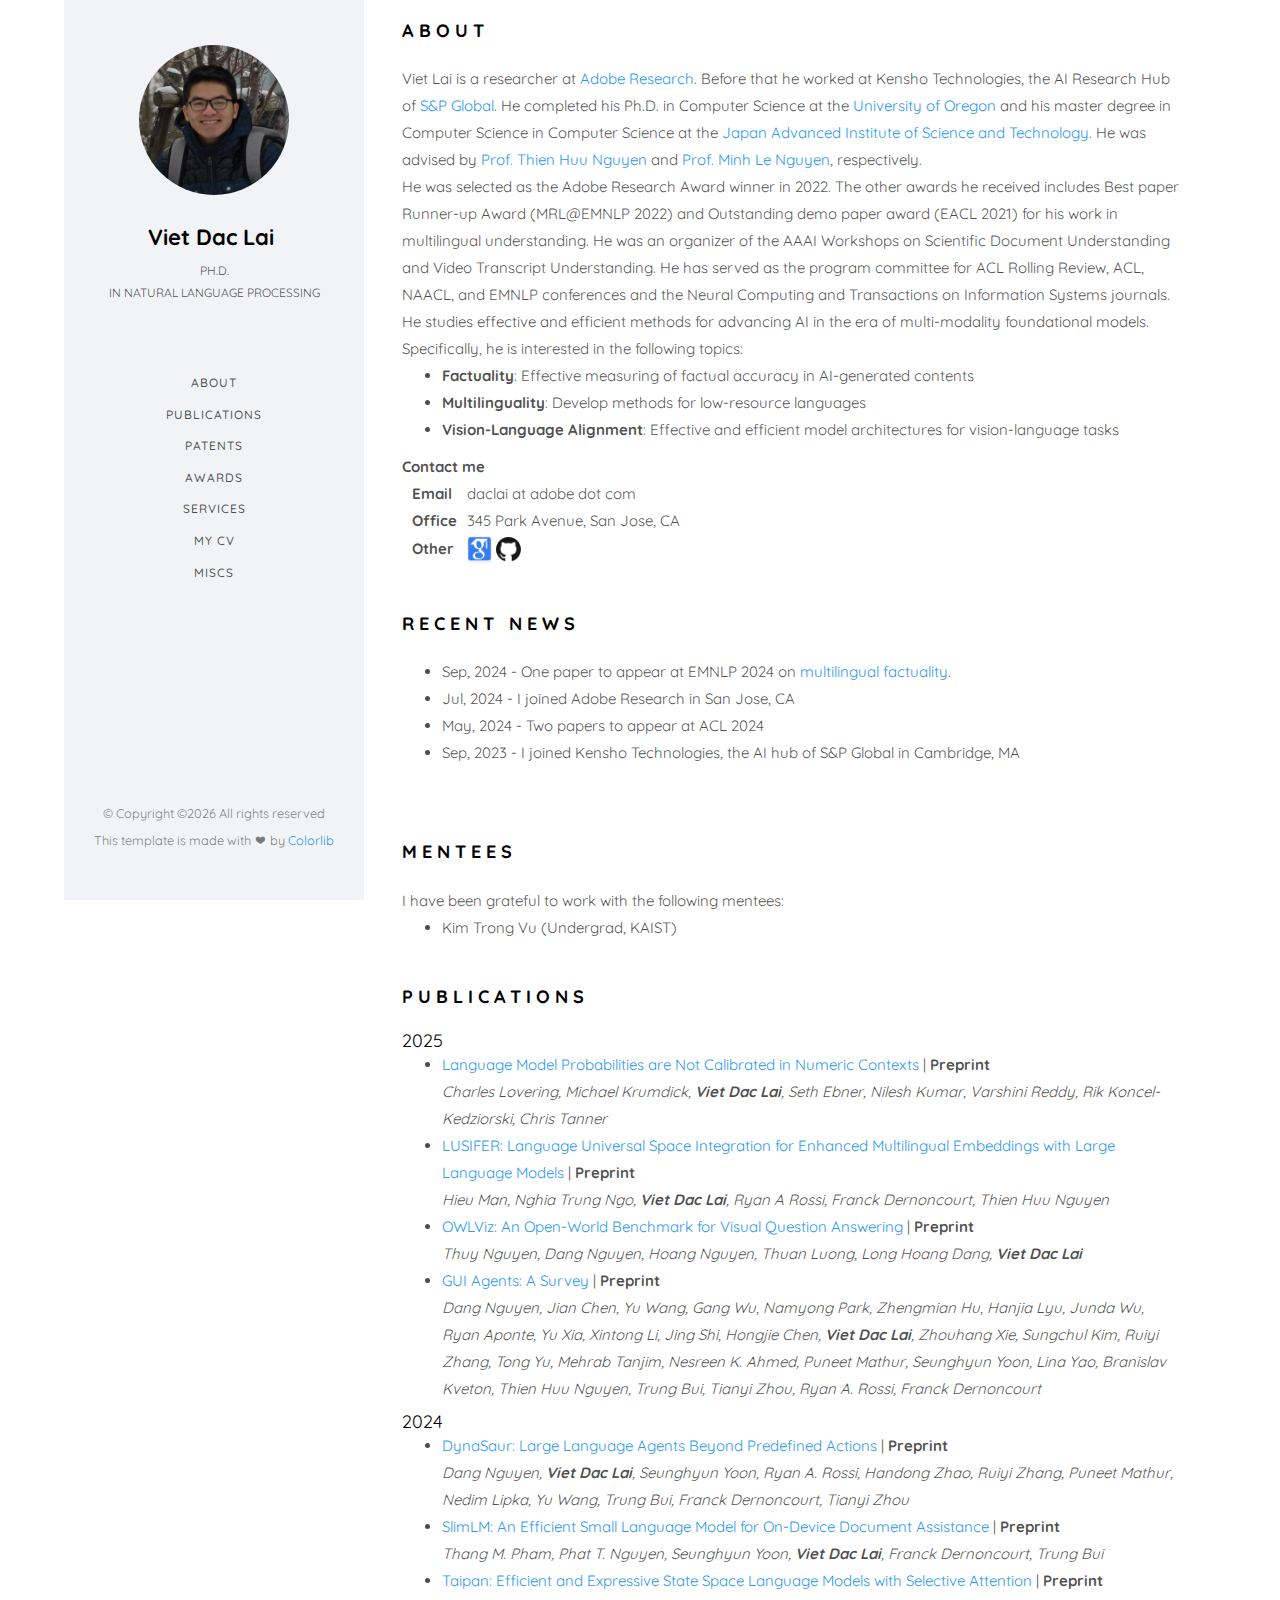
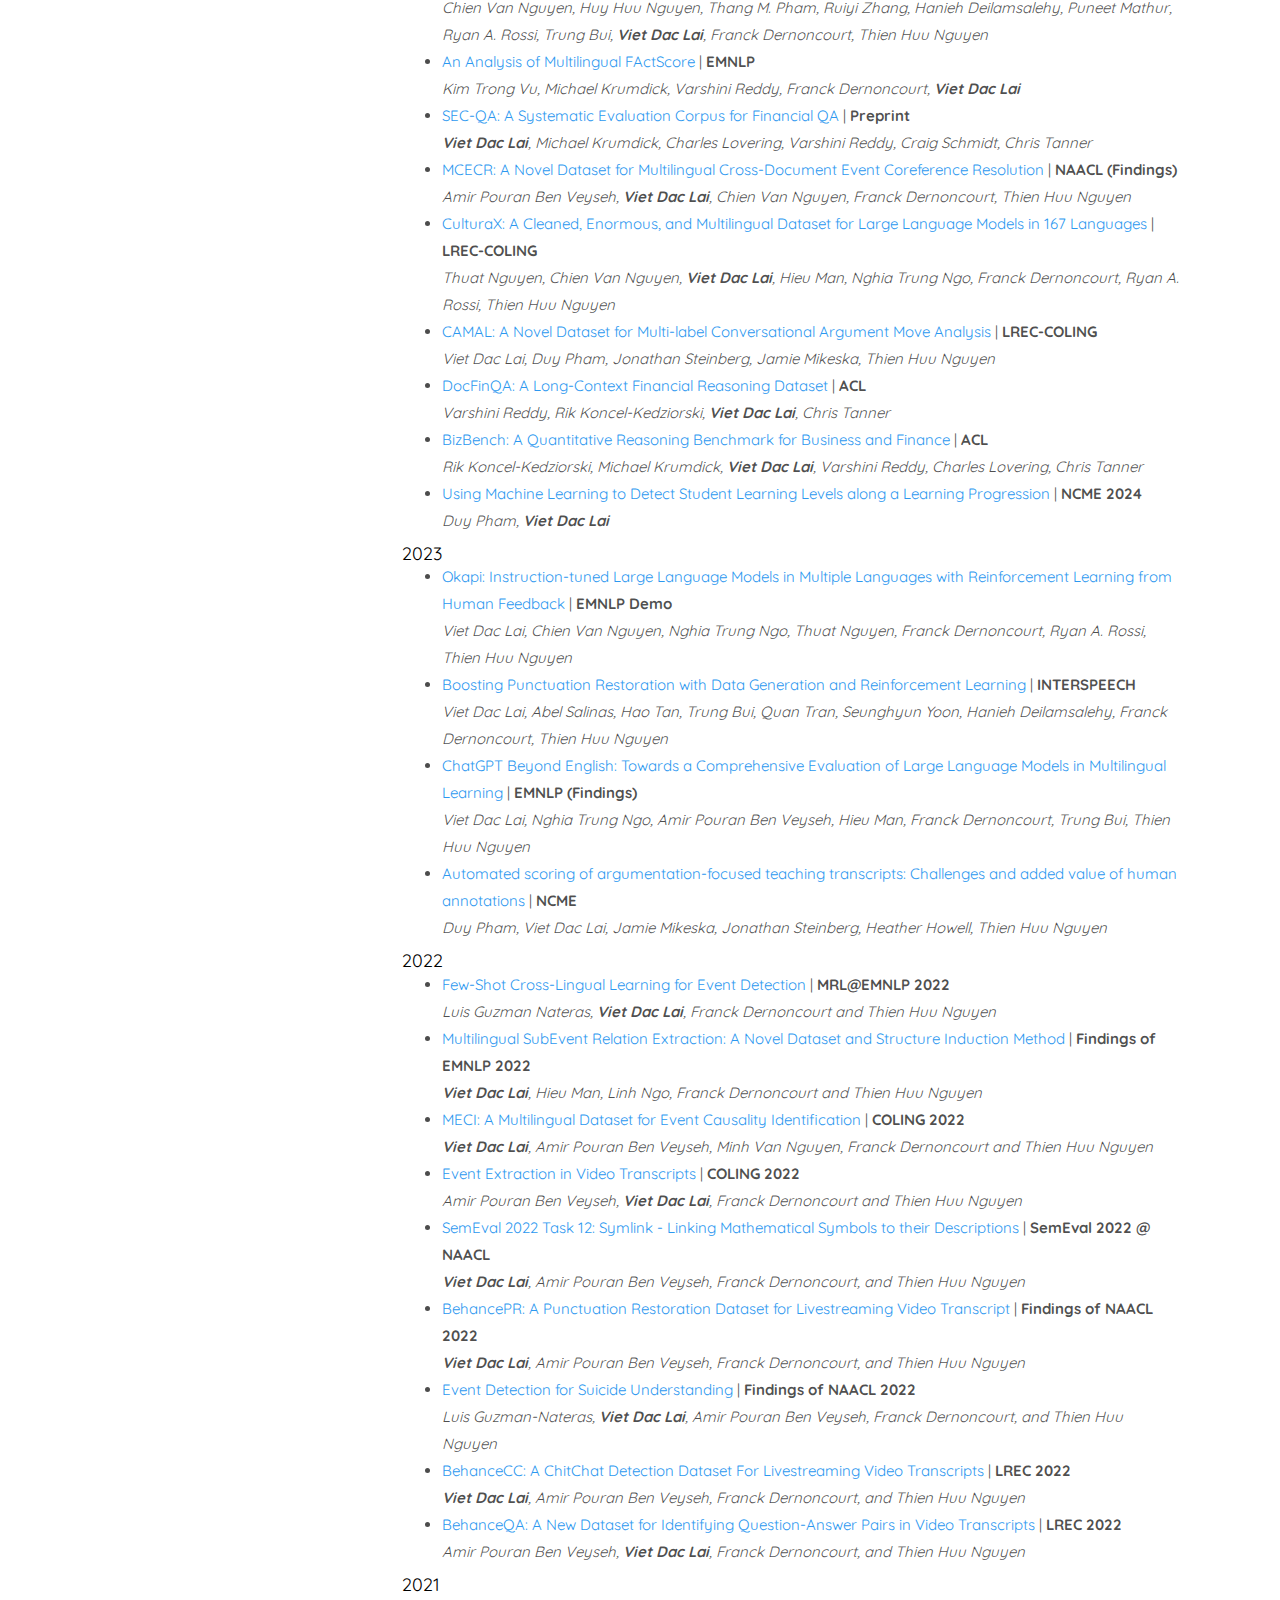
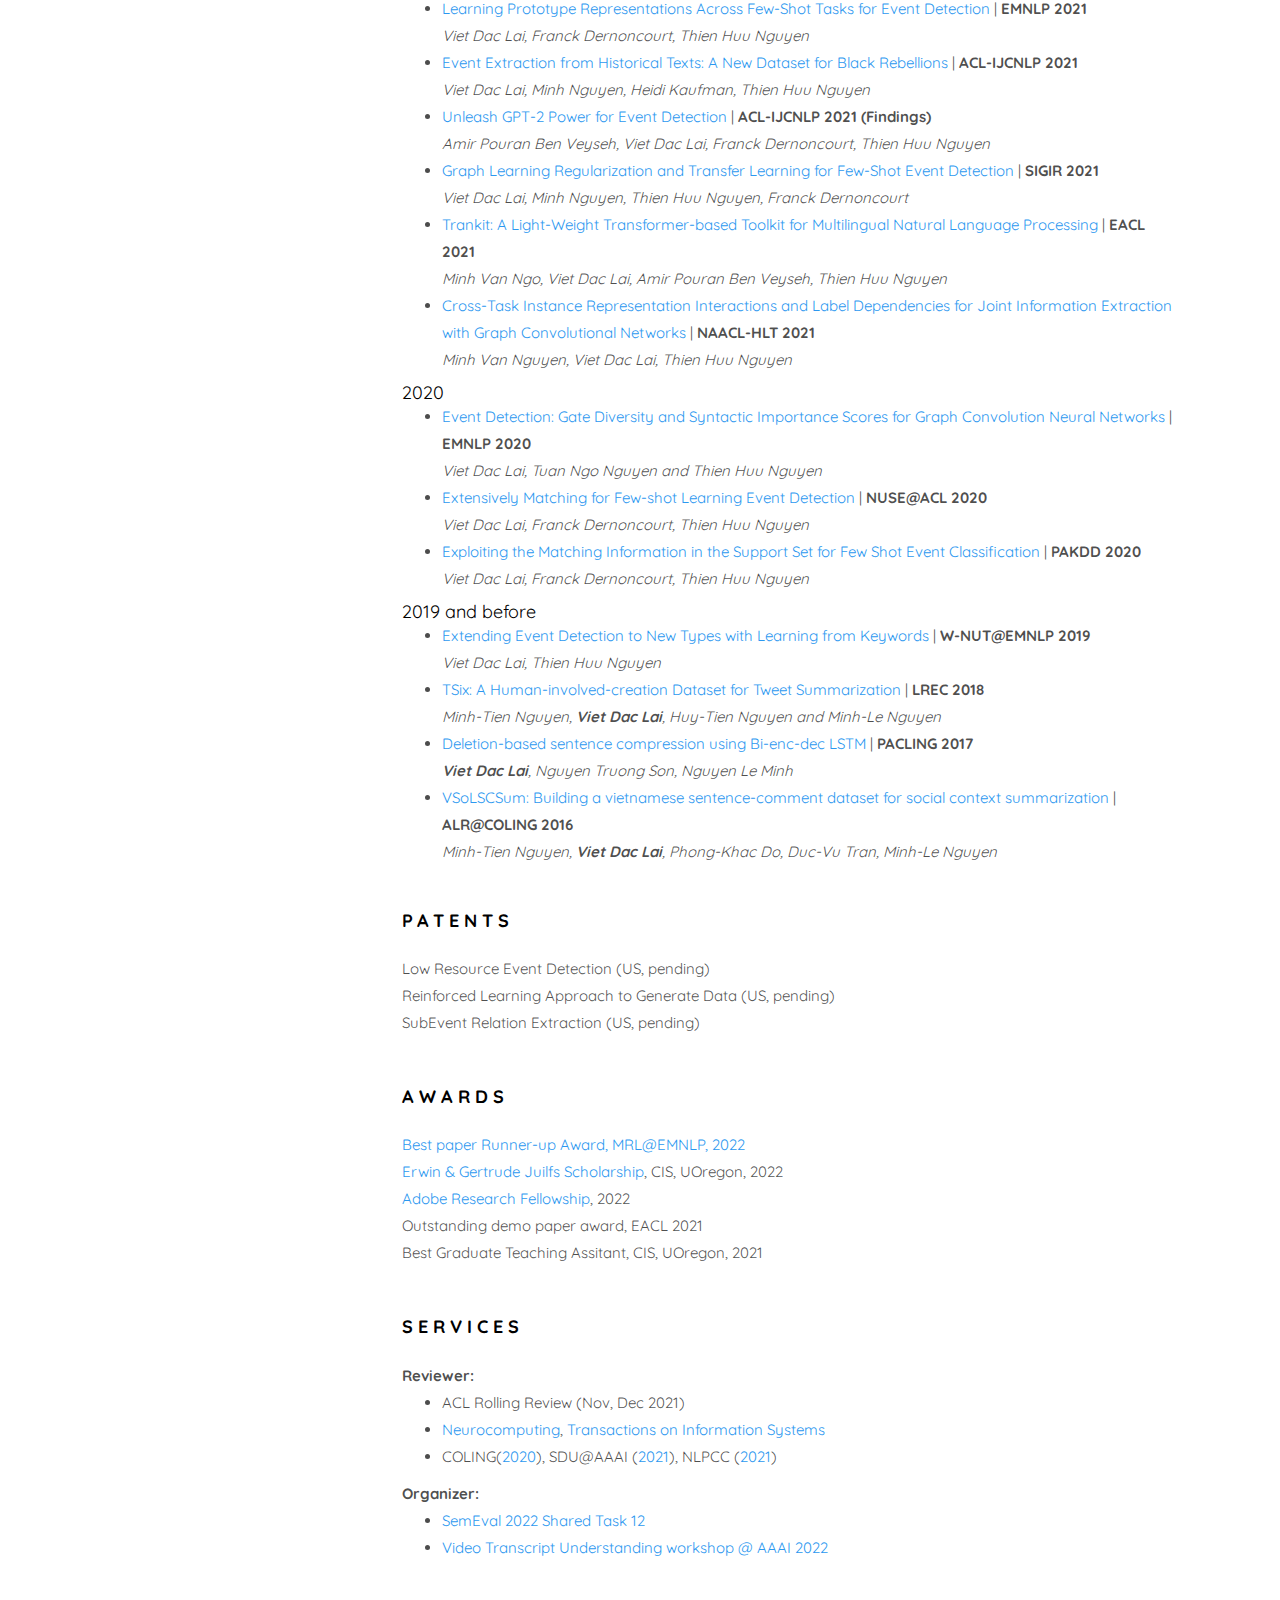
<file: index.html>
<!DOCTYPE HTML>
<html>

<head>
	<meta charset="utf-8">
	<meta http-equiv="X-UA-Compatible" content="IE=edge">
	<title>Viet Dac Lai</title>
	<meta name="viewport" content="width=device-width, initial-scale=1">

	<!-- Place favicon.ico and apple-touch-icon.png in the root directory -->
	<link rel="shortcut icon" href="favicon.ico">

	<link href="https://fonts.googleapis.com/css?family=Quicksand:300,400,500,700" rel="stylesheet">
	<link href="https://fonts.googleapis.com/css?family=Playfair+Display:400,400i,700" rel="stylesheet">

	<!-- Animate.css -->
	<!-- <link rel="stylesheet" href="css/animate.css"> -->
	<!-- Icomoon Icon Fonts-->
	<link rel="stylesheet" href="css/icomoon.css">
	<!-- Bootstrap  -->
	<link rel="stylesheet" href="css/bootstrap.css">
	<!-- Flexslider  -->
	<link rel="stylesheet" href="css/flexslider.css">
	<!-- Flaticons  -->
	<!-- <link rel="stylesheet" href="fonts/flaticon/font/flaticon.css"> -->
	<!-- Owl Carousel -->
	<!-- <link rel="stylesheet" href="css/owl.carousel.min.css"> -->
	<!-- <link rel="stylesheet" href="css/owl.theme.default.min.css"> -->
	<!-- Theme style  -->
	<link rel="stylesheet" href="css/style.css">

	<!-- Modernizr JS -->
	<!-- <script src="js/modernizr-2.6.2.min.js"></script> -->
	<!-- FOR IE9 below -->
	<!--[if lt IE 9]>
	<script src="js/respond.min.js"></script>
	<![endif]-->


	<style>
		p {
			margin: 0px;
		}

		.paper_title {
			margin: 0px;
		}
	</style>

</head>

<body>
	<div id="colorlib-page">
		<div class="container-wrap">
			<a href="#" class="js-colorlib-nav-toggle colorlib-nav-toggle" data-toggle="collapse" data-target="#navbar" aria-expanded="false" aria-controls="navbar"><i></i></a>
			<aside id="colorlib-aside" role="complementary" class="border js-fullheight">
				<div class="text-center" style="height: 40%">
					<div class="author-img" style="background-image: url(images/about.jpg);"></div>
					<h1 id="colorlib-logo"><a href="index.html">Viet Dac Lai</a></h1>
					<span class="position">Ph.D. <br>in Natural Language Processing</span>
				</div>
				<nav id="colorlib-main-menu" role="navigation" class="navbar" style="height: 50%;">
					<div id="navbar" class="collapse">
						<ul>
							<li><a href="index.html#about" data-nav-section="about">About</a></li>
							<li><a href="index.html#publications" data-nav-section="publications">Publications</a></li>
							<li><a href="index.html#patents" data-nav-section="patents">Patents</a></li>
							<!-- <li><a href="index.html#software" data-nav-section="softwares">Software</a></li> -->
							<li><a href="index.html#awards" data-nav-section="awards">Awards</a></li>
							<li><a href="index.html#services" data-nav-section="services">Services</a></li>
							<li><a href="CV_Viet_Lai.pdf" target="_blank" >My CV</a></li>
							<li><a href="photo.html" data-nav-section="services">Miscs</a></li>
						</ul>
					</div>
				</nav>

				<div class="colorlib-footer">
					<p><small>&copy;
							<!-- Link back to Colorlib can't be removed. Template is licensed under CC BY 3.0. -->
							Copyright &copy;<script>
								document.write(new Date().getFullYear());
							</script>
							All rights reserved<br>This template is made with <i class="icon-heart" aria-hidden="true"></i> by <a href="https://colorlib.com" target="_blank">Colorlib</a></span>
						</small></p>
				</div>
			</aside>

			<div id="colorlib-main">
				<section id="about" class="colorlib-about" data-section="about">
					<div class="colorlib-narrow-content">
						<div class="row">
							<div class="col-md-12">
								<div class="row row-bottom-padded-sm" data-animate-effect="fadeInLeft">
									<div class="col-md-12">
										<div class="about-desc">

											<h2 class="colorlib-heading">About</h2>

											<p>Viet Lai is a researcher at <a target="_blank" href="https://research.adobe.com/">Adobe Research</a>. Before that he worked at Kensho Technologies, the AI Research Hub of <a target="_blank" href="https://www.spglobal.com/en/">S&P Global</a>.
												He completed his Ph.D. in Computer Science at the <a href="https://uoregon.edu/">University of Oregon</a> and his master degree in Computer Science in Computer Science at the <a href="https://www.jaist.ac.jp/english/">Japan Advanced Institute of Science and Technology</a>.
												He was advised by <a href="https://ix.cs.uoregon.edu/~thien/">Prof. Thien Huu Nguyen</a> and <a href="https://www.jaist.ac.jp/english/areas/ir/laboratory/nguyen.html">Prof. Minh Le Nguyen</a>, respectively.
											</p>
											<p>
												He was selected as the Adobe Research Award winner in 2022.
											    The other awards he received includes Best paper Runner-up Award (MRL@EMNLP 2022) and Outstanding demo paper award (EACL 2021) for his work in multilingual understanding.
												He was an organizer of the AAAI Workshops on Scientific Document Understanding and Video Transcript Understanding.
												He has served as the program committee for ACL Rolling Review, ACL, NAACL, and EMNLP conferences and the Neural Computing and Transactions on Information Systems journals.
											</p>
											<p>
												He studies effective and efficient methods for advancing AI in the era of multi-modality foundational models. Specifically, he is interested in the following topics:
												<ul>
													<li><strong>Factuality</strong>: Effective measuring of factual accuracy in AI-generated contents</li>
													<li><strong>Multilinguality</strong>: Develop methods for low-resource languages</li>
													<li><strong>Vision-Language Alignment</strong>: Effective and efficient model architectures for vision-language tasks</li>
												</ul>
											</p>
										</div>
										<div id="contact" class="about-desc" data-section="contact">
											<p><strong>Contact me</strong></p>
											<table>
												<tr>
													<th style="padding-left:10px;">Email</th>
													<td style="padding-left:10px;">
														<p>daclai at adobe dot com</p>
													</td>
												</tr>
												<tr>
													<th style="padding-left:10px;">Office</th>
													<td style="padding-left:10px;">
														<p>345 Park Avenue, San Jose, CA</p>
													</td>
												</tr>
												<tr>
													<th style="padding-left:10px;">Other</th>
													<td style="padding-left:10px;"><a target="_blank" href="https://scholar.google.com/citations?user=TtxmNccAAAAJ&hl=en"><img src="images/google.png" width="25px"></a>
														<a target="_blank" href="https://github.com/laiviet"><img src="images/github.png" width="25px"></a></td>
												</tr>
											</table>

										</div>
									</div>
								</div>
							</div>
						</div>
					</div>
				</section>

				<section id="about" class="colorlib-about" data-section="news">
					<div class="colorlib-narrow-content">
						<div class="row">
							<div class="col-md-12">
								<div class="row row-bottom-padded-sm" data-animate-effect="fadeInLeft">
									<div class="col-md-12">
										<div class="about-desc">
											<h2 class="colorlib-heading">Recent News</h2>
											<ul>
												<li>Sep, 2024 - One paper to appear at EMNLP 2024 on <a target="_blank" href="https://arxiv.org/pdf/2406.19415">multilingual factuality</a>.</li>
												<li>Jul, 2024 - I joined Adobe Research in San Jose, CA</li>
												<li>May, 2024 - Two papers to appear at ACL 2024</li>
												<li>Sep, 2023 - I joined Kensho Technologies, the AI hub of S&P Global in Cambridge, MA</li>
											</ul>
										</div>
									</div>
								</div>
							</div>
						</div>
					</div>
				</section>

				<section id="about" class="colorlib-about" data-section="mentorship"></section>
					<div class="colorlib-narrow-content">
						<div class="row">
							<div class="col-md-12">
								<div class="row row-bottom-padded-sm" data-animate-effect="fadeInLeft">
									<div class="col-md-12">
										<div class="about-desc">
											<h2 class="colorlib-heading">Mentees</h2>
											I have been grateful to work with the following mentees:
											<ul>
												<li> Kim Trong Vu (Undergrad, KAIST)</li>
											</ul>
										</div>
									</div>
								</div>
							</div>
						</div>
					</div>
				</section>


				<section id="publications" class="colorlib-experience" data-section="publications">
					<div class="colorlib-narrow-content">
						<div class="row">
							<div class="col-md-6 col-md-offset-3 col-md-pull-3">
								<h2 class="colorlib-heading">Publications</h2>
							</div>
						</div>
						<h4 style="margin-bottom: 0px;">2025</h4>
						<ul>
							<li>
								<a target="_blank" href="https://arxiv.org/pdf/2410.16007">Language Model Probabilities are Not Calibrated in Numeric Contexts</a> | <strong>Preprint</strong>
								<br><em>Charles Lovering, Michael Krumdick, <strong>Viet Dac Lai</strong>, Seth Ebner, Nilesh Kumar, Varshini Reddy, Rik Koncel-Kedziorski, Chris Tanner</em>
							</li>
							<li>
								<a target="_blank" href="https://arxiv.org/pdf/2501.00874">LUSIFER: Language Universal Space Integration for Enhanced Multilingual Embeddings with Large Language Models</a> | <strong>Preprint</strong>
								<br><em>Hieu Man, Nghia Trung Ngo, <strong>Viet Dac Lai</strong>, Ryan A Rossi, Franck Dernoncourt, Thien Huu Nguyen</em>
							</li>
							<li>
								<a target="_blank" href="">OWLViz: An Open-World Benchmark for Visual Question Answering</a> | <strong>Preprint</strong>
								<br><em>Thuy Nguyen, Dang Nguyen, Hoang Nguyen, Thuan Luong, Long Hoang Dang, <strong>Viet Dac Lai</strong></em>
							</li>
							<li>
								<a target="_blank" href="https://arxiv.org/pdf/2412.13501">GUI Agents: A Survey</a> | <strong>Preprint</strong>
								<br><em>Dang Nguyen, Jian Chen, Yu Wang, Gang Wu, Namyong Park, Zhengmian Hu, Hanjia Lyu, Junda Wu, Ryan Aponte, Yu Xia, Xintong Li, Jing Shi, Hongjie Chen, <strong>Viet Dac Lai</strong>, Zhouhang Xie, Sungchul Kim, Ruiyi Zhang, Tong Yu, Mehrab Tanjim, Nesreen K. Ahmed, Puneet Mathur, Seunghyun Yoon, Lina Yao, Branislav Kveton, Thien Huu Nguyen, Trung Bui, Tianyi Zhou, Ryan A. Rossi, Franck Dernoncourt</em>
							</li>
<!--							<li>-->
<!--								<a target="_blank" href=""></a> | <strong>Preprint</strong>-->
<!--                                <br><em></em>-->
<!--							</li>-->
						</ul>
						<h4 style="margin-bottom: 0px;">2024</h4>
						<ul>
							<li>
								<a target="_blank" href="https://arxiv.org/pdf/2411.01747">DynaSaur: Large Language Agents Beyond Predefined Actions</a> | <strong>Preprint</strong>
                                <br><em>Dang Nguyen, <strong>Viet Dac Lai</strong>, Seunghyun Yoon, Ryan A. Rossi, Handong Zhao, Ruiyi Zhang, Puneet Mathur, Nedim Lipka, Yu Wang, Trung Bui, Franck Dernoncourt, Tianyi Zhou</em>
							</li>
                            <li>
								<a target="_blank" href="https://arxiv.org/pdf/2411.09944">SlimLM: An Efficient Small Language Model for On-Device Document Assistance</a> | <strong>Preprint</strong>
                                <br><em>Thang M. Pham, Phat T. Nguyen, Seunghyun Yoon, <strong>Viet Dac Lai</strong>, Franck Dernoncourt, Trung Bui</em>
							</li>
							<li>
								<a target="_blank" href="https://arxiv.org/pdf/2410.18572">Taipan: Efficient and Expressive State Space Language Models with Selective Attention</a> | <strong>Preprint</strong>
                                <br><em>Chien Van Nguyen, Huy Huu Nguyen, Thang M. Pham, Ruiyi Zhang, Hanieh Deilamsalehy, Puneet Mathur, Ryan A. Rossi, Trung Bui, <strong>Viet Dac Lai</strong>, Franck Dernoncourt, Thien Huu Nguyen</em>
							</li>
							<li>
								<a target="_blank" href="https://arxiv.org/pdf/2406.19415">An Analysis of Multilingual FActScore</a> | <strong>EMNLP</strong>
								<br><em>Kim Trong Vu, Michael Krumdick, Varshini Reddy, Franck Dernoncourt, <strong>Viet Dac Lai</strong></em>
							</li>
							<li>
								<a target="_blank" href="https://arxiv.org/pdf/2406.14394">SEC-QA: A Systematic Evaluation Corpus for Financial QA</a> | <strong>Preprint</strong>
								<br><em><strong>Viet Dac Lai</strong>, Michael Krumdick, Charles Lovering, Varshini Reddy, Craig Schmidt, Chris Tanner</em>
							</li>
							<li>
								<a target="_blank" href="https://aclanthology.org/2024.findings-naacl.245.pdf">MCECR: A Novel Dataset for Multilingual Cross-Document Event Coreference Resolution</a> | <strong>NAACL (Findings)</strong>
								<br><em>Amir Pouran Ben Veyseh, <strong>Viet Dac Lai</strong>, Chien Van Nguyen, Franck Dernoncourt, Thien Huu Nguyen</em>
							</li>
							<li>
								<a target="_blank" href="https://arxiv.org/pdf/2309.09400.pdf">CulturaX: A Cleaned, Enormous, and Multilingual Dataset for Large Language Models in 167 Languages</a> | <strong>LREC-COLING</strong>
								<br><em>Thuat Nguyen, Chien Van Nguyen, <strong>Viet Dac Lai</strong>, Hieu Man, Nghia Trung Ngo, Franck Dernoncourt, Ryan A. Rossi, Thien Huu Nguyen</em>
							</li>
							<li>
								<a target="_blank" href="https://aclanthology.org/2024.lrec-main.239.pdf">CAMAL: A Novel Dataset for Multi-label Conversational Argument Move Analysis</a> | <strong>LREC-COLING</strong>
								<br><em>Viet Dac Lai, Duy Pham, Jonathan Steinberg, Jamie Mikeska, Thien Huu Nguyen</em>
							</li>
							<li>
								<a target="_blank" href="https://arxiv.org/pdf/2401.06915.pdf">DocFinQA: A Long-Context Financial Reasoning Dataset</a> | <strong>ACL</strong>
								<br><em>Varshini Reddy, Rik Koncel-Kedziorski, <strong>Viet Dac Lai</strong>, Chris Tanner</em>
							</li>
							<li>
								<a target="_blank" href="https://arxiv.org/pdf/2311.06602.pdf">BizBench: A Quantitative Reasoning Benchmark for Business and Finance</a> | <strong>ACL</strong>
								<br><em>Rik Koncel-Kedziorski, Michael Krumdick, <strong>Viet Dac Lai</strong>, Varshini Reddy, Charles Lovering, Chris Tanner</em>
							</li>
							<li>
								<a target="_blank" href="papers/NCME_2024_Learning_Progress.pdf">Using Machine Learning to Detect Student Learning Levels along a Learning Progression</a> | <strong>NCME 2024</strong>
								<br><em>Duy Pham, <strong>Viet Dac Lai</strong></em>
							</li>
						</ul>

						<h4 style="margin-bottom: 0px;">2023</h4>
						<ul>
							<li>
								<a target="_blank" href="https://arxiv.org/pdf/2307.16039.pdf">Okapi: Instruction-tuned Large Language Models in Multiple Languages with Reinforcement Learning from Human Feedback</a> | <strong>EMNLP Demo</strong>
								<br><em>Viet Dac Lai, Chien Van Nguyen, Nghia Trung Ngo, Thuat Nguyen, Franck Dernoncourt, Ryan A. Rossi, Thien Huu Nguyen</em>
							</li>
							<li>
								<a target="_blank" href="https://arxiv.org/pdf/2307.12949.pdf">Boosting Punctuation Restoration with Data Generation and Reinforcement Learning</a> | <strong>INTERSPEECH</strong>
								<br><em>Viet Dac Lai, Abel Salinas, Hao Tan, Trung Bui, Quan Tran, Seunghyun Yoon, Hanieh Deilamsalehy, Franck Dernoncourt, Thien Huu Nguyen</em>
							</li>
							<li>
								<a target="_blank" href="https://arxiv.org/pdf/2304.05613.pdf">ChatGPT Beyond English: Towards a Comprehensive Evaluation of Large Language Models in Multilingual Learning</a> | <strong>EMNLP (Findings)</strong>
								<br><em>Viet Dac Lai, Nghia Trung Ngo, Amir Pouran Ben Veyseh, Hieu Man, Franck Dernoncourt, Trung Bui, Thien Huu Nguyen</em>
							</li>
							<li>
								<a target="_blank" href="papers/NCME_2023_Automatic_Scoring.pdf">Automated scoring of argumentation-focused teaching transcripts: Challenges and added value of human annotations</a> | <strong>NCME</strong>
								<br><em>Duy Pham, Viet Dac Lai, Jamie Mikeska, Jonathan Steinberg, Heather Howell, Thien Huu Nguyen</em>
							</li>
						</ul>

						<h4 style="margin-bottom: 0px;">2022</h4>
						<ul>
							<li>
								<a target="_blank" href="https://aclanthology.org/2022.mrl-1.2.pdf">Few-Shot Cross-Lingual Learning for Event Detection</a> | <strong>MRL@EMNLP 2022</strong>
								<br><em>Luis Guzman Nateras, <strong>Viet Dac Lai</strong>, Franck Dernoncourt and Thien Huu Nguyen</em>
							  </li>

							  <li>
								<a target="_blank" href="https://aclanthology.org/2022.findings-emnlp.407.pdf">Multilingual SubEvent Relation Extraction: A Novel Dataset and Structure Induction Method</a> | <strong>Findings of EMNLP 2022</strong>
								<br><em><strong>Viet Dac Lai</strong>, Hieu Man, Linh Ngo, Franck Dernoncourt and Thien Huu Nguyen</em>
							  </li>

							  <li>
								<a target="_blank" href="https://aclanthology.org/2022.coling-1.206.pdf">MECI: A Multilingual Dataset for Event Causality Identification</a> | <strong>COLING 2022</strong>
								<br><em><strong>Viet Dac Lai</strong>, Amir Pouran Ben Veyseh, Minh Van Nguyen, Franck Dernoncourt and Thien Huu Nguyen</em>
							  </li>

							  <li>
								<a target="_blank" href="https://aclanthology.org/2022.coling-1.625.pdf">Event Extraction in Video Transcripts</a> | <strong>COLING 2022</strong>
								<br><em>Amir Pouran Ben Veyseh, <strong>Viet Dac Lai</strong>, Franck Dernoncourt and Thien Huu Nguyen</em>
							  </li>

							  <li>
								<a target="_blank" href="https://aclanthology.org/2022.semeval-1.230.pdf">SemEval 2022 Task 12: Symlink - Linking Mathematical Symbols to their Descriptions</a> | <strong>SemEval 2022 @ NAACL</strong>
								<br><em><strong>Viet Dac Lai</strong>, Amir Pouran Ben Veyseh, Franck Dernoncourt, and Thien Huu Nguyen</em>
							  </li>

							  <li>
								<a target="_blank" href="https://aclanthology.org/2022.findings-naacl.149.pdf">BehancePR: A Punctuation Restoration Dataset for Livestreaming Video Transcript</a> | <strong>Findings of NAACL 2022</strong>
								<br><em><strong>Viet Dac Lai</strong>, Amir Pouran Ben Veyseh, Franck Dernoncourt, and Thien Huu Nguyen</em>
							  </li>

							  <li>
								<a target="_blank" href="https://aclanthology.org/2022.findings-naacl.150.pdf">Event Detection for Suicide Understanding</a> | <strong>Findings of NAACL 2022</strong>
								<br><em>Luis Guzman-Nateras, <strong>Viet Dac Lai</strong>, Amir Pouran Ben Veyseh, Franck Dernoncourt, and Thien Huu Nguyen</em>
							  </li>

							  <li>
								<a target="_blank" href="https://aclanthology.org/2022.lrec-1.791.pdf">BehanceCC: A ChitChat Detection Dataset For Livestreaming Video Transcripts</a> | <strong>LREC 2022</strong>
								<br><em><strong>Viet Dac Lai</strong>, Amir Pouran Ben Veyseh, Franck Dernoncourt, and Thien Huu Nguyen</em>
							  </li>

							  <li>
								<a target="_blank" href="https://aclanthology.org/2022.lrec-1.796.pdf">BehanceQA: A New Dataset for Identifying Question-Answer Pairs in Video Transcripts</a> | <strong>LREC 2022</strong>
								<br><em>Amir Pouran Ben Veyseh, <strong>Viet Dac Lai</strong>, Franck Dernoncourt, and Thien Huu Nguyen</em>
							  </li>

						</ul>

						<h4 style="margin-bottom: 0px;">2021</h4>
						<ul>
							<li>
								<a target="_blank" href="https://aclanthology.org/2021.emnlp-main.427.pdf">Learning Prototype Representations Across Few-Shot Tasks for Event Detection</a> | <strong>EMNLP 2021</strong>
								<br><em>Viet Dac Lai, Franck Dernoncourt, Thien Huu Nguyen</em>
							</li>
							<li>
								<a target="_blank" href="https://aclanthology.org/2021.findings-acl.211.pdf">Event Extraction from Historical Texts: A New Dataset for Black Rebellions</a> | <strong>ACL-IJCNLP 2021</strong>
								<br><em>Viet Dac Lai, Minh Nguyen, Heidi Kaufman, Thien Huu Nguyen</em>
							</li>
							<li>
								<a target="_blank" href="https://aclanthology.org/2021.acl-long.490.pdf">Unleash GPT-2 Power for Event Detection</a> | <strong>ACL-IJCNLP 2021 (Findings)</strong>
								<br><em>Amir Pouran Ben Veyseh, Viet Dac Lai, Franck Dernoncourt, Thien Huu Nguyen</em>
							</li>
							<li>
								<a target="_blank" href="https://dl.acm.org/doi/pdf/10.1145/3404835.3463054">Graph Learning Regularization and Transfer Learning for Few-Shot Event Detection</a> | <strong>SIGIR 2021</strong>
								<br><em>Viet Dac Lai, Minh Nguyen, Thien Huu Nguyen, Franck Dernoncourt</em>
							</li>
							<li>
								<a target="_blank" href="https://arxiv.org/pdf/2101.03289.pdf">Trankit: A Light-Weight Transformer-based Toolkit for Multilingual Natural Language Processing</a> | <strong>EACL 2021</strong>
								<br><em>Minh Van Ngo, Viet Dac Lai, Amir Pouran Ben Veyseh, Thien Huu Nguyen</em>
							</li>
							<li>
								<a target="_blank" href="https://arxiv.org/pdf/2103.09330.pdf">Cross-Task Instance Representation Interactions and Label Dependencies for Joint Information Extraction with Graph Convolutional Networks</a> | <strong>NAACL-HLT 2021</strong>
								<br><em>Minh Van Nguyen, Viet Dac Lai, Thien Huu Nguyen</em>
							</li>
						</ul>

						<h4 style="margin-bottom: 0px;">2020</h4>
						<ul>
							<li>
								<a target="_blank" href="https://www.aclweb.org/anthology/2020.emnlp-main.435.pdf">Event Detection: Gate Diversity and Syntactic Importance Scores for Graph Convolution Neural Networks</a> | <strong>EMNLP 2020</strong>
								<br><em>Viet Dac Lai, Tuan Ngo Nguyen and Thien Huu Nguyen</em>
							  </li>
							  <li>
								<a target="_blank" href="https://www.aclweb.org/anthology/2020.nuse-1.5.pdf">Extensively Matching for Few-shot Learning Event Detection</a> | <strong>NUSE@ACL 2020</strong>
								<br><em>Viet Dac Lai, Franck Dernoncourt, Thien Huu Nguyen</em>
							  </li>
							  <li>
								<a target="_blank" href="https://link.springer.com/content/pdf/10.1007%2F978-3-030-47436-2_18.pdf">Exploiting the Matching Information in the Support Set for Few Shot Event Classification</a> | <strong>PAKDD 2020</strong>
								<br><em>Viet Dac Lai, Franck Dernoncourt, Thien Huu Nguyen</em>
							  </li>
						</ul>

						<h4 style="margin-bottom: 0px;">2019 and before</h4>
						<ul>
							<li>
								<a target="_blank" href="https://www.aclweb.org/anthology/D19-5532.pdf">Extending Event Detection to New Types with Learning from Keywords</a> | <strong>W-NUT@EMNLP 2019</strong>
								<br><em>Viet Dac Lai, Thien Huu Nguyen</em>
							  </li>

							<li>
								<a target="_blank" href="https://www.aclweb.org/anthology/L18-1506.pdf">TSix: A Human-involved-creation Dataset for Tweet Summarization</a> | <strong>LREC 2018</strong>
								<br><em>Minh-Tien Nguyen, <strong>Viet Dac Lai</strong>, Huy-Tien Nguyen and Minh-Le Nguyen</em>
							</li>
							<li>
								<a target="_blank" href="https://link.springer.com/content/pdf/10.1007%2F978-981-10-8438-6_20.pdf">Deletion-based sentence compression using Bi-enc-dec LSTM</a> | <strong>PACLING 2017</strong>
								<br><em><strong>Viet Dac Lai</strong>, Nguyen Truong Son, Nguyen Le Minh</em>
							</li>
							<li>
								<a target="_blank" href="https://www.aclweb.org/anthology/W16-5405.pdf">VSoLSCSum: Building a vietnamese sentence-comment dataset for social context summarization</a> | <strong>ALR@COLING 2016</strong>
								<br><em>Minh-Tien Nguyen, <strong>Viet Dac Lai</strong>, Phong-Khac Do, Duc-Vu Tran, Minh-Le Nguyen</em>
							</li>
						</ul>
					</div>
				</section>

				<section id="patents" class="colorlib-about" data-section="patents">
					<div class="colorlib-narrow-content">
						<div class="row">
							<div class="col-md-12">
								<div class="row row-bottom-padded-sm" data-animate-effect="fadeInLeft">
									<div class="col-md-12">
										<div class="about-desc">
											<h2 class="colorlib-heading">Patents</h2>
											<p>Low Resource Event Detection (US, pending)</p>
											<p>Reinforced Learning Approach to Generate Data (US, pending)</p>
											<p>SubEvent Relation Extraction (US, pending)</p>
										</div>
									</div>
								</div>
							</div>
						</div>
					</div>
				</section>

				<!-- <section id="software" class="colorlib-about" data-section="software">
					<div class="colorlib-narrow-content">
						<div class="row">
							<div class="col-md-12">
								<div class="row row-bottom-padded-sm" data-animate-effect="fadeInLeft">
									<div class="col-md-12">
										<div class="about-desc">
											<h2 class="colorlib-heading">Software</h2>
											<p><b>FourIE</b>: A jointly trained model for Information Extraction. Demo is available <a target="_blank" href="http://nlp.uoregon.edu/fourie">here</a>.</p>
											<img src="images/sample.png" width="50%">
											<p><br><b>Trankit</b>: A multilingual toolkit for fundamental taskse such as tokenization. Demo is available <a target="_blank" href="http://nlp.uoregon.edu/trankit">here</a>.</p>
											<img src="images/trankit_example.png" width="50%">
										</div>
									</div>
								</div>
							</div>
						</div>
					</div>
				</section> -->

				<section id="awards" class="colorlib-about" data-section="awards">
					<div class="colorlib-narrow-content">
						<div class="row">
							<div class="col-md-12">
								<div class="row row-bottom-padded-sm" data-animate-effect="fadeInLeft">
									<div class="col-md-12">
										<div class="about-desc">
											<h2 class="colorlib-heading">Awards</h2>
                                            <p><a href="https://sigtyp.github.io/ws2022-mrl.html">Best paper Runner-up Award, MRL@EMNLP, 2022</a></p>
											<p><a href="https://cs.uoregon.edu/activities/awards-and-honors/erwin-gertrude-juilfs-scholarship-computer-and-information-science">Erwin & Gertrude Juilfs Scholarship</a>, CIS, UOregon, 2022</p>
                                            <p><a href="https://research.adobe.com/fellowship/previous-fellowship-award-winners/">Adobe Research Fellowship</a>, 2022</p>
                                            <p>Outstanding demo paper award, EACL 2021</p>
											<p>Best Graduate Teaching Assitant, CIS, UOregon, 2021</p>
										</div>
									</div>
								</div>
							</div>
						</div>
					</div>
				</section>


				<section id="services" class="colorlib-about" data-section="services">
					<div class="colorlib-narrow-content">
						<div class="row">
							<div class="col-md-12">
								<div class="row row-bottom-padded-sm" data-animate-effect="fadeInLeft">
									<div class="col-md-12">
										<div class="about-desc">
											<h2 class="colorlib-heading">Services</h2>
											<p><strong>Reviewer:</strong>
												<ul>
                                                    <li>ACL Rolling Review (Nov, Dec 2021)</li>
													<li><a href="https://www.journals.elsevier.com/neurocomputing">Neurocomputing</a>, <a href="https://dl.acm.org/journal/tois">Transactions on Information Systems</a></li>
													<li>COLING(<a href="">2020</a>), SDU@AAAI (<a href="">2021</a>), NLPCC (<a href="">2021</a>)</li>
												</ul>
											<p><strong>Organizer:</strong></p>
											<ul>
												<li><a href="https://competitions.codalab.org/competitions/34011">SemEval 2022 Shared Task 12</a></li>
												<li><a href="https://vtuworkshop.github.io/2022/">Video Transcript Understanding workshop @ AAAI 2022</a></li>
											</ul>
										</div>
									</div>
								</div>
							</div>
						</div>
					</div>
				</section>


			</div><!-- end:colorlib-main -->
		</div><!-- end:container-wrap -->
	</div><!-- end:colorlib-page -->

	<!-- jQuery -->
	<script src="js/jquery.min.js"></script>
	<!-- jQuery Easing -->
<!-- <script src="js/jquery.easing.1.3.js"></script> -->
	<!-- Bootstrap -->
	<!-- <script src="js/bootstrap.min.js"></script> -->
	<!-- Waypoints -->
	<!-- <script src="js/jquery.waypoints.min.js"></script> -->
	<!-- Flexslider -->
	<!-- <script src="js/jquery.flexslider-min.js"></script> -->
	<!-- Owl carousel -->
	<!-- <script src="js/owl.carousel.min.js"></script> -->
	<!-- Counters -->
	<!-- <script src="js/jquery.countTo.js"></script> -->


	<!-- MAIN JS -->
	<script src="js/main.js"></script> -->

</body>

</html>
</file>
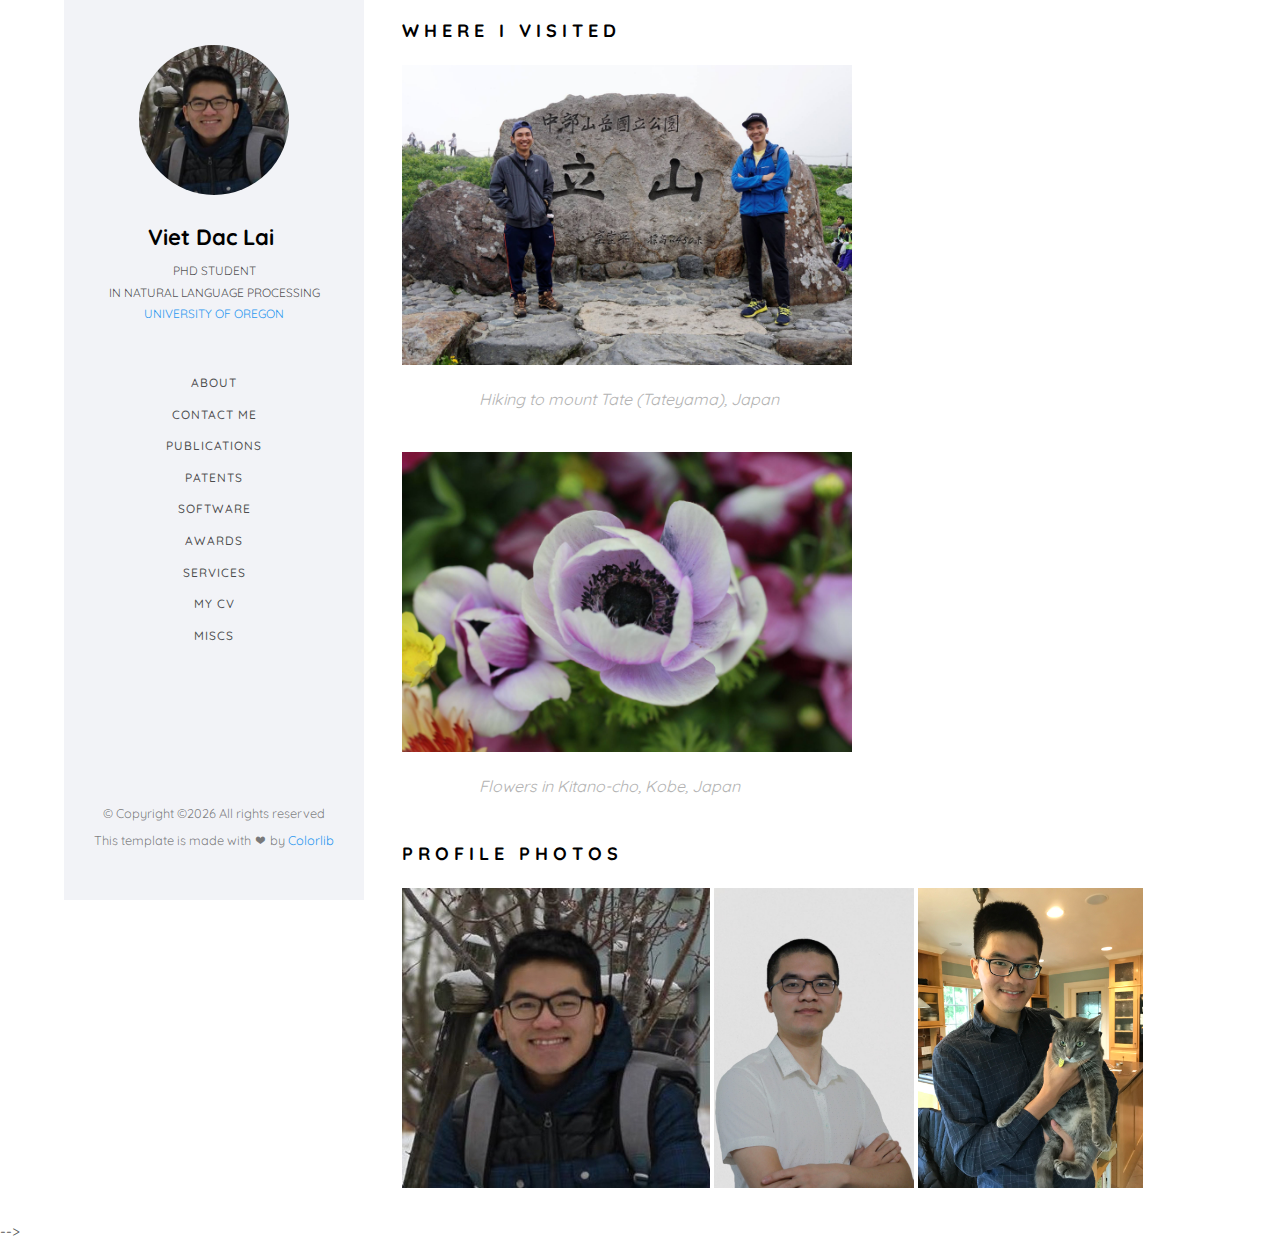
<file: photo.html>
<!DOCTYPE HTML>
<html>

<head>
	<meta charset="utf-8">
	<meta http-equiv="X-UA-Compatible" content="IE=edge">
	<title>Viet Dac Lai</title>
	<meta name="viewport" content="width=device-width, initial-scale=1">

	<!-- Place favicon.ico and apple-touch-icon.png in the root directory -->
	<link rel="shortcut icon" href="favicon.ico">

	<link href="https://fonts.googleapis.com/css?family=Quicksand:300,400,500,700" rel="stylesheet">
	<link href="https://fonts.googleapis.com/css?family=Playfair+Display:400,400i,700" rel="stylesheet">

	<!-- Animate.css -->
	<!-- <link rel="stylesheet" href="css/animate.css"> -->
	<!-- Icomoon Icon Fonts-->
	<link rel="stylesheet" href="css/icomoon.css">
	<!-- Bootstrap  -->
	<link rel="stylesheet" href="css/bootstrap.css">
	<!-- Flexslider  -->
	<link rel="stylesheet" href="css/flexslider.css">
	<!-- Flaticons  -->
	<!-- <link rel="stylesheet" href="fonts/flaticon/font/flaticon.css"> -->
	<!-- Owl Carousel -->
	<!-- <link rel="stylesheet" href="css/owl.carousel.min.css"> -->
	<!-- <link rel="stylesheet" href="css/owl.theme.default.min.css"> -->
	<!-- Theme style  -->
	<link rel="stylesheet" href="css/style.css">

	<!-- Modernizr JS -->
	<!-- <script src="js/modernizr-2.6.2.min.js"></script> -->
	<!-- FOR IE9 below -->
	<!--[if lt IE 9]>
	<script src="js/respond.min.js"></script>
	<![endif]-->


	<style>
		p {
			margin: 0px;
		}

		.paper_title {
			margin: 0px;
		}
	</style>

</head>

<body>
	<div id="colorlib-page">
		<div class="container-wrap">
			<a href="#" class="js-colorlib-nav-toggle colorlib-nav-toggle" data-toggle="collapse" data-target="#navbar" aria-expanded="false" aria-controls="navbar"><i></i></a>
			<aside id="colorlib-aside" role="complementary" class="border js-fullheight">
				<div class="text-center" style="height: 40%">
					<div class="author-img" style="background-image: url(images/about.jpg);"></div>
					<h1 id="colorlib-logo"><a href="index.html">Viet Dac Lai</a></h1>
					<span class="position">PhD Student <br>in Natural Language Processing<br><a target="_blank" href="https://uoregon.edu">University of Oregon</a></span>
				</div>
				<nav id="colorlib-main-menu" role="navigation" class="navbar" style="height: 50%;">
					<div id="navbar" class="collapse">
						<ul>
							<li><a href="index.html#about" data-nav-section="about">About</a></li>
							<li><a href="index.html#contact" data-nav-section="contact">Contact me</a></li>
							<li><a href="index.html#publications" data-nav-section="publications">Publications</a></li>
							<li><a href="index.html#patents" data-nav-section="publications">Patents</a></li>
							<li><a href="index.html#software" data-nav-section="softwares">Software</a></li>
							<li><a href="index.html#awards" data-nav-section="awards">Awards</a></li>
							<li><a href="index.html#services" data-nav-section="services">Services</a></li>
							<li><a href="CV_Viet_Lai.pdf" target="_blank" >My CV</a></li>
							<li><a href="photo.html" data-nav-section="services">Miscs</a></li>
						</ul>
					</div>
				</nav>

				<div class="colorlib-footer">
					<p><small>&copy;
							<!-- Link back to Colorlib can't be removed. Template is licensed under CC BY 3.0. -->
							Copyright &copy;<script>
								document.write(new Date().getFullYear());
							</script>
							All rights reserved<br>This template is made with <i class="icon-heart" aria-hidden="true"></i> by <a href="https://colorlib.com" target="_blank">Colorlib</a></span>
						</small></p>
				</div>

			</aside>

			<div id="colorlib-main">
				<section id="services" class="colorlib-about" data-section="services">
					<div class="colorlib-narrow-content">
						<div class="row">
							<div class="col-md-12">
								<div class="row row-bottom-padded-sm" data-animate-effect="fadeInLeft">
									<div class="col-md-12">
										<div class="about-desc">
											<h2 class="colorlib-heading">Where I visited</h2>
											<div>
												<figure>
													<img src="images/photo-tateyama.jpeg" height="300">
													<figcaption>Hiking to mount Tate (Tateyama), Japan</figcaption>
												</figure>
												<figure>
													<img src="images/photo-kitano-cho.jpeg" height="300">
													<figcaption>Flowers in Kitano-cho, Kobe, Japan</figcaption>
												</figure>
												
												<!-- <img src="images/profile-viet-1.jpeg" height="300">
												<img src="images/profile-viet-2.jpeg" height="300"> -->
											</div>
											
											<h2 class="colorlib-heading">Profile photos</h2>
											<div>
												<img src="images/profile-viet-0.jpg" height="300">
												<img src="images/profile-viet-1.jpeg" height="300">
												<img src="images/profile-viet-2.jpeg" height="300">
											</div>
										</div>
									</div>
								</div>
							</div>
						</div>
					</div>
				</section>


			</div><!-- end:colorlib-main -->
		</div><!-- end:container-wrap -->
	</div><!-- end:colorlib-page -->

	<!-- jQuery -->
	<script src="js/jquery.min.js"></script>
	<!-- jQuery Easing -->
	<!-- <script src="js/jquery.easing.1.3.js"></script> -->
	<!-- Bootstrap -->
	<!-- <script src="js/bootstrap.min.js"></script> -->
	<!-- Waypoints -->
	<!-- <script src="js/jquery.waypoints.min.js"></script> -->
	<!-- Flexslider -->
	<!-- <script src="js/jquery.flexslider-min.js"></script> -->
	<!-- Owl carousel -->
	<!-- <script src="js/owl.carousel.min.js"></script> -->
	<!-- Counters -->
	<!-- <script src="js/jquery.countTo.js"></script> -->


	<!-- MAIN JS -->
	<script src="js/main.js"></script> -->

</body>

</html>
</file>
<file: css/icomoon.css>
@font-face {
  font-family: 'icomoon';
  src:  url('fonts/icomoon.eot?6py85u');
  src:  url('fonts/icomoon.eot?6py85u#iefix') format('embedded-opentype'),
    url('fonts/icomoon.ttf?6py85u') format('truetype'),
    url('fonts/icomoon.woff?6py85u') format('woff'),
    url('fonts/icomoon.svg?6py85u#icomoon') format('svg');
  font-weight: normal;
  font-style: normal;
}

[class^="icon-"], [class*=" icon-"] {
  /* use !important to prevent issues with browser extensions that change fonts */
  font-family: 'icomoon' !important;
  speak: none;
  font-style: normal;
  font-weight: normal;
  font-variant: normal;
  text-transform: none;
  line-height: 1;

  /* Better Font Rendering =========== */
  -webkit-font-smoothing: antialiased;
  -moz-osx-font-smoothing: grayscale;
}

.icon-times:before {
  content: "\e930";
}
.icon-tick:before {
  content: "\e931";
}
.icon-plus:before {
  content: "\e932";
}
.icon-minus:before {
  content: "\e933";
}
.icon-equals:before {
  content: "\e934";
}
.icon-divide:before {
  content: "\e935";
}
.icon-chevron-right:before {
  content: "\e936";
}
.icon-chevron-left:before {
  content: "\e937";
}
.icon-arrow-right-thick:before {
  content: "\e938";
}
.icon-arrow-left-thick:before {
  content: "\e939";
}
.icon-th-small:before {
  content: "\e93a";
}
.icon-th-menu:before {
  content: "\e93b";
}
.icon-th-list:before {
  content: "\e93c";
}
.icon-th-large:before {
  content: "\e93d";
}
.icon-home:before {
  content: "\e93e";
}
.icon-arrow-forward:before {
  content: "\e93f";
}
.icon-arrow-back:before {
  content: "\e940";
}
.icon-rss:before {
  content: "\e941";
}
.icon-location:before {
  content: "\e942";
}
.icon-link:before {
  content: "\e943";
}
.icon-image:before {
  content: "\e944";
}
.icon-arrow-up-thick:before {
  content: "\e945";
}
.icon-arrow-down-thick:before {
  content: "\e946";
}
.icon-starburst:before {
  content: "\e947";
}
.icon-starburst-outline:before {
  content: "\e948";
}
.icon-star3:before {
  content: "\e949";
}
.icon-flow-children:before {
  content: "\e94a";
}
.icon-export:before {
  content: "\e94b";
}
.icon-delete2:before {
  content: "\e94c";
}
.icon-delete-outline:before {
  content: "\e94d";
}
.icon-cloud-storage:before {
  content: "\e94e";
}
.icon-wi-fi:before {
  content: "\e94f";
}
.icon-heart:before {
  content: "\e950";
}
.icon-flash:before {
  content: "\e951";
}
.icon-cancel:before {
  content: "\e952";
}
.icon-backspace:before {
  content: "\e953";
}
.icon-attachment:before {
  content: "\e954";
}
.icon-arrow-move:before {
  content: "\e955";
}
.icon-warning:before {
  content: "\e956";
}
.icon-user:before {
  content: "\e957";
}
.icon-radar:before {
  content: "\e958";
}
.icon-lock-open:before {
  content: "\e959";
}
.icon-lock-closed:before {
  content: "\e95a";
}
.icon-location-arrow:before {
  content: "\e95b";
}
.icon-info:before {
  content: "\e95c";
}
.icon-user-delete:before {
  content: "\e95d";
}
.icon-user-add:before {
  content: "\e95e";
}
.icon-media-pause:before {
  content: "\e95f";
}
.icon-group:before {
  content: "\e960";
}
.icon-chart-pie:before {
  content: "\e961";
}
.icon-chart-line:before {
  content: "\e962";
}
.icon-chart-bar:before {
  content: "\e963";
}
.icon-chart-area:before {
  content: "\e964";
}
.icon-video:before {
  content: "\e965";
}
.icon-point-of-interest:before {
  content: "\e966";
}
.icon-infinity:before {
  content: "\e967";
}
.icon-globe:before {
  content: "\e968";
}
.icon-eye:before {
  content: "\e969";
}
.icon-cog:before {
  content: "\e96a";
}
.icon-camera:before {
  content: "\e96b";
}
.icon-upload:before {
  content: "\e96c";
}
.icon-scissors:before {
  content: "\e96d";
}
.icon-refresh:before {
  content: "\e96e";
}
.icon-pin:before {
  content: "\e96f";
}
.icon-key:before {
  content: "\e970";
}
.icon-info-large:before {
  content: "\e971";
}
.icon-eject:before {
  content: "\e972";
}
.icon-download:before {
  content: "\e973";
}
.icon-zoom:before {
  content: "\e974";
}
.icon-zoom-out:before {
  content: "\e975";
}
.icon-zoom-in:before {
  content: "\e976";
}
.icon-sort-numerically:before {
  content: "\e977";
}
.icon-sort-alphabetically:before {
  content: "\e978";
}
.icon-input-checked:before {
  content: "\e979";
}
.icon-calender:before {
  content: "\e97a";
}
.icon-world2:before {
  content: "\e97b";
}
.icon-notes:before {
  content: "\e97c";
}
.icon-code:before {
  content: "\e97d";
}
.icon-arrow-sync:before {
  content: "\e97e";
}
.icon-arrow-shuffle:before {
  content: "\e97f";
}
.icon-arrow-repeat:before {
  content: "\e980";
}
.icon-arrow-minimise:before {
  content: "\e981";
}
.icon-arrow-maximise:before {
  content: "\e982";
}
.icon-arrow-loop:before {
  content: "\e983";
}
.icon-anchor:before {
  content: "\e984";
}
.icon-spanner:before {
  content: "\e985";
}
.icon-puzzle:before {
  content: "\e986";
}
.icon-power:before {
  content: "\e987";
}
.icon-plane:before {
  content: "\e988";
}
.icon-pi:before {
  content: "\e989";
}
.icon-phone:before {
  content: "\e98a";
}
.icon-microphone2:before {
  content: "\e98b";
}
.icon-media-rewind:before {
  content: "\e98c";
}
.icon-flag:before {
  content: "\e98d";
}
.icon-adjust-brightness:before {
  content: "\e98e";
}
.icon-waves:before {
  content: "\e98f";
}
.icon-social-twitter:before {
  content: "\e990";
}
.icon-social-facebook:before {
  content: "\e991";
}
.icon-social-dribbble:before {
  content: "\e992";
}
.icon-media-stop:before {
  content: "\e993";
}
.icon-media-record:before {
  content: "\e994";
}
.icon-media-play:before {
  content: "\e995";
}
.icon-media-fast-forward:before {
  content: "\e996";
}
.icon-media-eject:before {
  content: "\e997";
}
.icon-social-vimeo:before {
  content: "\e998";
}
.icon-social-tumbler:before {
  content: "\e999";
}
.icon-social-skype:before {
  content: "\e99a";
}
.icon-social-pinterest:before {
  content: "\e99b";
}
.icon-social-linkedin:before {
  content: "\e99c";
}
.icon-social-last-fm:before {
  content: "\e99d";
}
.icon-social-github:before {
  content: "\e99e";
}
.icon-social-flickr:before {
  content: "\e99f";
}
.icon-at:before {
  content: "\e9a0";
}
.icon-times-outline:before {
  content: "\e9a1";
}
.icon-plus-outline:before {
  content: "\e9a2";
}
.icon-minus-outline:before {
  content: "\e9a3";
}
.icon-tick-outline:before {
  content: "\e9a4";
}
.icon-th-large-outline:before {
  content: "\e9a5";
}
.icon-equals-outline:before {
  content: "\e9a6";
}
.icon-divide-outline:before {
  content: "\e9a7";
}
.icon-chevron-right-outline:before {
  content: "\e9a8";
}
.icon-chevron-left-outline:before {
  content: "\e9a9";
}
.icon-arrow-right-outline:before {
  content: "\e9aa";
}
.icon-arrow-left-outline:before {
  content: "\e9ab";
}
.icon-th-small-outline:before {
  content: "\e9ac";
}
.icon-th-menu-outline:before {
  content: "\e9ad";
}
.icon-th-list-outline:before {
  content: "\e9ae";
}
.icon-news2:before {
  content: "\e9b1";
}
.icon-home-outline:before {
  content: "\e9b2";
}
.icon-arrow-up-outline:before {
  content: "\e9b3";
}
.icon-arrow-forward-outline:before {
  content: "\e9b4";
}
.icon-arrow-down-outline:before {
  content: "\e9b5";
}
.icon-arrow-back-outline:before {
  content: "\e9b6";
}
.icon-trash3:before {
  content: "\e9b7";
}
.icon-rss-outline:before {
  content: "\e9b8";
}
.icon-message:before {
  content: "\e9b9";
}
.icon-location-outline:before {
  content: "\e9ba";
}
.icon-link-outline:before {
  content: "\e9bb";
}
.icon-image-outline:before {
  content: "\e9bc";
}
.icon-export-outline:before {
  content: "\e9bd";
}
.icon-cross:before {
  content: "\e9be";
}
.icon-wi-fi-outline:before {
  content: "\e9bf";
}
.icon-star-outline:before {
  content: "\e9c0";
}
.icon-media-pause-outline:before {
  content: "\e9c1";
}
.icon-mail:before {
  content: "\e9c2";
}
.icon-heart-outline:before {
  content: "\e9c3";
}
.icon-flash-outline:before {
  content: "\e9c4";
}
.icon-cancel-outline:before {
  content: "\e9c5";
}
.icon-beaker:before {
  content: "\e9c6";
}
.icon-arrow-move-outline:before {
  content: "\e9c7";
}
.icon-watch2:before {
  content: "\e9c8";
}
.icon-warning-outline:before {
  content: "\e9c9";
}
.icon-time:before {
  content: "\e9ca";
}
.icon-radar-outline:before {
  content: "\e9cb";
}
.icon-lock-open-outline:before {
  content: "\e9cc";
}
.icon-location-arrow-outline:before {
  content: "\e9cd";
}
.icon-info-outline:before {
  content: "\e9ce";
}
.icon-backspace-outline:before {
  content: "\e9cf";
}
.icon-attachment-outline:before {
  content: "\e9d0";
}
.icon-user-outline:before {
  content: "\e9d1";
}
.icon-user-delete-outline:before {
  content: "\e9d2";
}
.icon-user-add-outline:before {
  content: "\e9d3";
}
.icon-lock-closed-outline:before {
  content: "\e9d4";
}
.icon-group-outline:before {
  content: "\e9d5";
}
.icon-chart-pie-outline:before {
  content: "\e9d6";
}
.icon-chart-line-outline:before {
  content: "\e9d7";
}
.icon-chart-bar-outline:before {
  content: "\e9d8";
}
.icon-chart-area-outline:before {
  content: "\e9d9";
}
.icon-video-outline:before {
  content: "\e9da";
}
.icon-point-of-interest-outline:before {
  content: "\e9db";
}
.icon-map:before {
  content: "\e9dc";
}
.icon-key-outline:before {
  content: "\e9dd";
}
.icon-infinity-outline:before {
  content: "\e9de";
}
.icon-globe-outline:before {
  content: "\e9df";
}
.icon-eye-outline:before {
  content: "\e9e0";
}
.icon-cog-outline:before {
  content: "\e9e1";
}
.icon-camera-outline:before {
  content: "\e9e2";
}
.icon-upload-outline:before {
  content: "\e9e3";
}
.icon-support:before {
  content: "\e9e4";
}
.icon-scissors-outline:before {
  content: "\e9e5";
}
.icon-refresh-outline:before {
  content: "\e9e6";
}
.icon-info-large-outline:before {
  content: "\e9e7";
}
.icon-eject-outline:before {
  content: "\e9e8";
}
.icon-download-outline:before {
  content: "\e9e9";
}
.icon-battery-mid:before {
  content: "\e9ea";
}
.icon-battery-low:before {
  content: "\e9eb";
}
.icon-battery-high:before {
  content: "\e9ec";
}
.icon-zoom-outline:before {
  content: "\e9ed";
}
.icon-zoom-out-outline:before {
  content: "\e9ee";
}
.icon-zoom-in-outline:before {
  content: "\e9ef";
}
.icon-tag3:before {
  content: "\e9f0";
}
.icon-tabs-outline:before {
  content: "\e9f1";
}
.icon-pin-outline:before {
  content: "\e9f2";
}
.icon-message-typing:before {
  content: "\e9f3";
}
.icon-directions:before {
  content: "\e9f4";
}
.icon-battery-full:before {
  content: "\e9f5";
}
.icon-battery-charge:before {
  content: "\e9f6";
}
.icon-pipette:before {
  content: "\e9f7";
}
.icon-pencil:before {
  content: "\e9f8";
}
.icon-folder:before {
  content: "\e9f9";
}
.icon-folder-delete:before {
  content: "\e9fa";
}
.icon-folder-add:before {
  content: "\e9fb";
}
.icon-edit:before {
  content: "\e9fc";
}
.icon-document:before {
  content: "\e9fd";
}
.icon-document-delete:before {
  content: "\e9fe";
}
.icon-document-add:before {
  content: "\e9ff";
}
.icon-brush:before {
  content: "\ea00";
}
.icon-thumbs-up:before {
  content: "\ea01";
}
.icon-thumbs-down:before {
  content: "\ea02";
}
.icon-pen:before {
  content: "\ea03";
}
.icon-sort-numerically-outline:before {
  content: "\ea04";
}
.icon-sort-alphabetically-outline:before {
  content: "\ea05";
}
.icon-social-last-fm-circular:before {
  content: "\ea06";
}
.icon-social-github-circular:before {
  content: "\ea07";
}
.icon-compass:before {
  content: "\ea08";
}
.icon-bookmark:before {
  content: "\ea09";
}
.icon-input-checked-outline:before {
  content: "\ea0a";
}
.icon-code-outline:before {
  content: "\ea0b";
}
.icon-calender-outline:before {
  content: "\ea0c";
}
.icon-business-card:before {
  content: "\ea0d";
}
.icon-arrow-up:before {
  content: "\ea0e";
}
.icon-arrow-sync-outline:before {
  content: "\ea0f";
}
.icon-arrow-right:before {
  content: "\ea10";
}
.icon-arrow-repeat-outline:before {
  content: "\ea11";
}
.icon-arrow-loop-outline:before {
  content: "\ea12";
}
.icon-arrow-left:before {
  content: "\ea13";
}
.icon-flow-switch:before {
  content: "\ea14";
}
.icon-flow-parallel:before {
  content: "\ea15";
}
.icon-flow-merge:before {
  content: "\ea16";
}
.icon-document-text:before {
  content: "\ea17";
}
.icon-clipboard:before {
  content: "\ea18";
}
.icon-calculator:before {
  content: "\ea19";
}
.icon-arrow-minimise-outline:before {
  content: "\ea1a";
}
.icon-arrow-maximise-outline:before {
  content: "\ea1b";
}
.icon-arrow-down:before {
  content: "\ea1c";
}
.icon-gift:before {
  content: "\ea1d";
}
.icon-film:before {
  content: "\ea1e";
}
.icon-database:before {
  content: "\ea1f";
}
.icon-bell:before {
  content: "\ea20";
}
.icon-anchor-outline:before {
  content: "\ea21";
}
.icon-adjust-contrast:before {
  content: "\ea22";
}
.icon-world-outline:before {
  content: "\ea23";
}
.icon-shopping-bag:before {
  content: "\ea24";
}
.icon-power-outline:before {
  content: "\ea25";
}
.icon-notes-outline:before {
  content: "\ea26";
}
.icon-device-tablet:before {
  content: "\ea27";
}
.icon-device-phone:before {
  content: "\ea28";
}
.icon-device-laptop:before {
  content: "\ea29";
}
.icon-device-desktop:before {
  content: "\ea2a";
}
.icon-briefcase:before {
  content: "\ea2b";
}
.icon-stopwatch:before {
  content: "\ea2c";
}
.icon-spanner-outline:before {
  content: "\ea2d";
}
.icon-puzzle-outline:before {
  content: "\ea2e";
}
.icon-printer:before {
  content: "\ea2f";
}
.icon-pi-outline:before {
  content: "\ea30";
}
.icon-lightbulb:before {
  content: "\ea31";
}
.icon-flag-outline:before {
  content: "\ea32";
}
.icon-contacts:before {
  content: "\ea33";
}
.icon-archive2:before {
  content: "\ea34";
}
.icon-weather-stormy:before {
  content: "\ea35";
}
.icon-weather-shower:before {
  content: "\ea36";
}
.icon-weather-partly-sunny:before {
  content: "\ea37";
}
.icon-weather-downpour:before {
  content: "\ea38";
}
.icon-weather-cloudy:before {
  content: "\ea39";
}
.icon-plane-outline:before {
  content: "\ea3a";
}
.icon-phone-outline:before {
  content: "\ea3b";
}
.icon-microphone-outline:before {
  content: "\ea3c";
}
.icon-weather-windy:before {
  content: "\ea3d";
}
.icon-weather-windy-cloudy:before {
  content: "\ea3e";
}
.icon-weather-sunny:before {
  content: "\ea3f";
}
.icon-weather-snow:before {
  content: "\ea40";
}
.icon-weather-night:before {
  content: "\ea41";
}
.icon-media-stop-outline:before {
  content: "\ea42";
}
.icon-media-rewind-outline:before {
  content: "\ea43";
}
.icon-media-record-outline:before {
  content: "\ea44";
}
.icon-media-play-outline:before {
  content: "\ea45";
}
.icon-media-fast-forward-outline:before {
  content: "\ea46";
}
.icon-media-eject-outline:before {
  content: "\ea47";
}
.icon-wine:before {
  content: "\ea48";
}
.icon-waves-outline:before {
  content: "\ea49";
}
.icon-ticket:before {
  content: "\ea4a";
}
.icon-tags:before {
  content: "\ea4b";
}
.icon-plug:before {
  content: "\ea4c";
}
.icon-headphones:before {
  content: "\ea4d";
}
.icon-credit-card:before {
  content: "\ea4e";
}
.icon-coffee:before {
  content: "\ea4f";
}
.icon-book:before {
  content: "\ea50";
}
.icon-beer:before {
  content: "\ea51";
}
.icon-volume2:before {
  content: "\ea52";
}
.icon-volume-up:before {
  content: "\ea53";
}
.icon-volume-mute:before {
  content: "\ea54";
}
.icon-volume-down:before {
  content: "\ea55";
}
.icon-social-vimeo-circular:before {
  content: "\ea56";
}
.icon-social-twitter-circular:before {
  content: "\ea57";
}
.icon-social-pinterest-circular:before {
  content: "\ea58";
}
.icon-social-linkedin-circular:before {
  content: "\ea59";
}
.icon-social-facebook-circular:before {
  content: "\ea5a";
}
.icon-social-dribbble-circular:before {
  content: "\ea5b";
}
.icon-tree:before {
  content: "\ea5c";
}
.icon-thermometer2:before {
  content: "\ea5d";
}
.icon-social-tumbler-circular:before {
  content: "\ea5e";
}
.icon-social-skype-outline:before {
  content: "\ea5f";
}
.icon-social-flickr-circular:before {
  content: "\ea60";
}
.icon-social-at-circular:before {
  content: "\ea61";
}
.icon-shopping-cart:before {
  content: "\ea62";
}
.icon-messages:before {
  content: "\ea63";
}
.icon-leaf:before {
  content: "\ea64";
}
.icon-feather:before {
  content: "\ea65";
}
.icon-eye2:before {
  content: "\e064";
}
.icon-paper-clip:before {
  content: "\e065";
}
.icon-mail5:before {
  content: "\e066";
}
.icon-toggle:before {
  content: "\e067";
}
.icon-layout:before {
  content: "\e068";
}
.icon-link2:before {
  content: "\e069";
}
.icon-bell2:before {
  content: "\e06a";
}
.icon-lock3:before {
  content: "\e06b";
}
.icon-unlock:before {
  content: "\e06c";
}
.icon-ribbon2:before {
  content: "\e06d";
}
.icon-image2:before {
  content: "\e06e";
}
.icon-signal:before {
  content: "\e06f";
}
.icon-target3:before {
  content: "\e070";
}
.icon-clipboard3:before {
  content: "\e071";
}
.icon-clock3:before {
  content: "\e072";
}
.icon-watch:before {
  content: "\e073";
}
.icon-air-play:before {
  content: "\e074";
}
.icon-camera3:before {
  content: "\e075";
}
.icon-video2:before {
  content: "\e076";
}
.icon-disc:before {
  content: "\e077";
}
.icon-printer3:before {
  content: "\e078";
}
.icon-monitor:before {
  content: "\e079";
}
.icon-server:before {
  content: "\e07a";
}
.icon-cog2:before {
  content: "\e07b";
}
.icon-heart3:before {
  content: "\e07c";
}
.icon-paragraph:before {
  content: "\e07d";
}
.icon-align-justify:before {
  content: "\e07e";
}
.icon-align-left:before {
  content: "\e07f";
}
.icon-align-center:before {
  content: "\e080";
}
.icon-align-right:before {
  content: "\e081";
}
.icon-book2:before {
  content: "\e082";
}
.icon-layers2:before {
  content: "\e083";
}
.icon-stack2:before {
  content: "\e084";
}
.icon-stack-2:before {
  content: "\e085";
}
.icon-paper:before {
  content: "\e086";
}
.icon-paper-stack:before {
  content: "\e087";
}
.icon-search3:before {
  content: "\e088";
}
.icon-zoom-in2:before {
  content: "\e089";
}
.icon-zoom-out2:before {
  content: "\e08a";
}
.icon-reply2:before {
  content: "\e08b";
}
.icon-circle-plus:before {
  content: "\e08c";
}
.icon-circle-minus:before {
  content: "\e08d";
}
.icon-circle-check:before {
  content: "\e08e";
}
.icon-circle-cross:before {
  content: "\e08f";
}
.icon-square-plus:before {
  content: "\e090";
}
.icon-square-minus:before {
  content: "\e091";
}
.icon-square-check:before {
  content: "\e092";
}
.icon-square-cross:before {
  content: "\e093";
}
.icon-microphone:before {
  content: "\e094";
}
.icon-record:before {
  content: "\e095";
}
.icon-skip-back:before {
  content: "\e096";
}
.icon-rewind:before {
  content: "\e097";
}
.icon-play4:before {
  content: "\e098";
}
.icon-pause3:before {
  content: "\e099";
}
.icon-stop3:before {
  content: "\e09a";
}
.icon-fast-forward:before {
  content: "\e09b";
}
.icon-skip-forward:before {
  content: "\e09c";
}
.icon-shuffle2:before {
  content: "\e09d";
}
.icon-repeat:before {
  content: "\e09e";
}
.icon-folder2:before {
  content: "\e09f";
}
.icon-umbrella:before {
  content: "\e0a0";
}
.icon-moon:before {
  content: "\e0a1";
}
.icon-thermometer:before {
  content: "\e0a2";
}
.icon-drop:before {
  content: "\e0a3";
}
.icon-sun2:before {
  content: "\e0a4";
}
.icon-cloud3:before {
  content: "\e0a5";
}
.icon-cloud-upload2:before {
  content: "\e0a6";
}
.icon-cloud-download2:before {
  content: "\e0a7";
}
.icon-upload4:before {
  content: "\e0a8";
}
.icon-download4:before {
  content: "\e0a9";
}
.icon-location3:before {
  content: "\e0aa";
}
.icon-location-2:before {
  content: "\e0ab";
}
.icon-map3:before {
  content: "\e0ac";
}
.icon-battery:before {
  content: "\e0ad";
}
.icon-head:before {
  content: "\e0ae";
}
.icon-briefcase3:before {
  content: "\e0af";
}
.icon-speech-bubble:before {
  content: "\e0b0";
}
.icon-anchor2:before {
  content: "\e0b1";
}
.icon-globe2:before {
  content: "\e0b2";
}
.icon-box:before {
  content: "\e0b3";
}
.icon-reload:before {
  content: "\e0b4";
}
.icon-share3:before {
  content: "\e0b5";
}
.icon-marquee:before {
  content: "\e0b6";
}
.icon-marquee-plus:before {
  content: "\e0b7";
}
.icon-marquee-minus:before {
  content: "\e0b8";
}
.icon-tag:before {
  content: "\e0b9";
}
.icon-power2:before {
  content: "\e0ba";
}
.icon-command2:before {
  content: "\e0bb";
}
.icon-alt:before {
  content: "\e0bc";
}
.icon-esc:before {
  content: "\e0bd";
}
.icon-bar-graph:before {
  content: "\e0be";
}
.icon-bar-graph-2:before {
  content: "\e0bf";
}
.icon-pie-graph:before {
  content: "\e0c0";
}
.icon-star:before {
  content: "\e0c1";
}
.icon-arrow-left3:before {
  content: "\e0c2";
}
.icon-arrow-right3:before {
  content: "\e0c3";
}
.icon-arrow-up3:before {
  content: "\e0c4";
}
.icon-arrow-down3:before {
  content: "\e0c5";
}
.icon-volume:before {
  content: "\e0c6";
}
.icon-mute:before {
  content: "\e0c7";
}
.icon-content-right:before {
  content: "\e100";
}
.icon-content-left:before {
  content: "\e101";
}
.icon-grid2:before {
  content: "\e102";
}
.icon-grid-2:before {
  content: "\e103";
}
.icon-columns:before {
  content: "\e104";
}
.icon-loader:before {
  content: "\e105";
}
.icon-bag:before {
  content: "\e106";
}
.icon-ban:before {
  content: "\e107";
}
.icon-flag3:before {
  content: "\e108";
}
.icon-trash:before {
  content: "\e109";
}
.icon-expand2:before {
  content: "\e110";
}
.icon-contract:before {
  content: "\e111";
}
.icon-maximize:before {
  content: "\e112";
}
.icon-minimize:before {
  content: "\e113";
}
.icon-plus2:before {
  content: "\e114";
}
.icon-minus2:before {
  content: "\e115";
}
.icon-check:before {
  content: "\e116";
}
.icon-cross2:before {
  content: "\e117";
}
.icon-move:before {
  content: "\e118";
}
.icon-delete:before {
  content: "\e119";
}
.icon-menu5:before {
  content: "\e120";
}
.icon-archive:before {
  content: "\e121";
}
.icon-inbox:before {
  content: "\e122";
}
.icon-outbox:before {
  content: "\e123";
}
.icon-file:before {
  content: "\e124";
}
.icon-file-add:before {
  content: "\e125";
}
.icon-file-subtract:before {
  content: "\e126";
}
.icon-help:before {
  content: "\e127";
}
.icon-open:before {
  content: "\e128";
}
.icon-ellipsis:before {
  content: "\e129";
}
.icon-heart4:before {
  content: "\e900";
}
.icon-cloud4:before {
  content: "\e901";
}
.icon-star2:before {
  content: "\e902";
}
.icon-tv2:before {
  content: "\e903";
}
.icon-sound:before {
  content: "\e904";
}
.icon-video3:before {
  content: "\e905";
}
.icon-trash2:before {
  content: "\e906";
}
.icon-user2:before {
  content: "\e907";
}
.icon-key3:before {
  content: "\e908";
}
.icon-search4:before {
  content: "\e909";
}
.icon-settings:before {
  content: "\e90a";
}
.icon-camera4:before {
  content: "\e90b";
}
.icon-tag2:before {
  content: "\e90c";
}
.icon-lock4:before {
  content: "\e90d";
}
.icon-bulb:before {
  content: "\e90e";
}
.icon-pen2:before {
  content: "\e90f";
}
.icon-diamond:before {
  content: "\e910";
}
.icon-display2:before {
  content: "\e911";
}
.icon-location4:before {
  content: "\e912";
}
.icon-eye3:before {
  content: "\e913";
}
.icon-bubble3:before {
  content: "\e914";
}
.icon-stack3:before {
  content: "\e915";
}
.icon-cup:before {
  content: "\e916";
}
.icon-phone3:before {
  content: "\e917";
}
.icon-news:before {
  content: "\e918";
}
.icon-mail6:before {
  content: "\e919";
}
.icon-like:before {
  content: "\e91a";
}
.icon-photo:before {
  content: "\e91b";
}
.icon-note:before {
  content: "\e91c";
}
.icon-clock4:before {
  content: "\e91d";
}
.icon-paperplane:before {
  content: "\e91e";
}
.icon-params:before {
  content: "\e91f";
}
.icon-banknote:before {
  content: "\e920";
}
.icon-data:before {
  content: "\e921";
}
.icon-music2:before {
  content: "\e922";
}
.icon-megaphone2:before {
  content: "\e923";
}
.icon-study:before {
  content: "\e924";
}
.icon-lab2:before {
  content: "\e925";
}
.icon-food:before {
  content: "\e926";
}
.icon-t-shirt:before {
  content: "\e927";
}
.icon-fire2:before {
  content: "\e928";
}
.icon-clip:before {
  content: "\e929";
}
.icon-shop:before {
  content: "\e92a";
}
.icon-calendar3:before {
  content: "\e92b";
}
.icon-wallet2:before {
  content: "\e92c";
}
.icon-vynil:before {
  content: "\e92d";
}
.icon-truck2:before {
  content: "\e92e";
}
.icon-world:before {
  content: "\e92f";
}
.icon-spinner6:before {
  content: "\e9af";
}
.icon-spinner7:before {
  content: "\e9b0";
}
.icon-amazon:before {
  content: "\eab7";
}
.icon-google:before {
  content: "\eab8";
}
.icon-google2:before {
  content: "\eab9";
}
.icon-google3:before {
  content: "\eaba";
}
.icon-google-plus:before {
  content: "\eabb";
}
.icon-google-plus2:before {
  content: "\eabc";
}
.icon-google-plus3:before {
  content: "\eabd";
}
.icon-hangouts:before {
  content: "\eabe";
}
.icon-google-drive:before {
  content: "\eabf";
}
.icon-facebook2:before {
  content: "\eac0";
}
.icon-facebook22:before {
  content: "\eac1";
}
.icon-instagram:before {
  content: "\eac2";
}
.icon-whatsapp:before {
  content: "\eac3";
}
.icon-spotify:before {
  content: "\eac4";
}
.icon-telegram:before {
  content: "\eac5";
}
.icon-twitter2:before {
  content: "\eac6";
}
.icon-vine:before {
  content: "\eac7";
}
.icon-vk:before {
  content: "\eac8";
}
.icon-renren:before {
  content: "\eac9";
}
.icon-sina-weibo:before {
  content: "\eaca";
}
.icon-rss2:before {
  content: "\eacb";
}
.icon-rss22:before {
  content: "\eacc";
}
.icon-youtube:before {
  content: "\eacd";
}
.icon-youtube2:before {
  content: "\eace";
}
.icon-twitch:before {
  content: "\eacf";
}
.icon-vimeo:before {
  content: "\ead0";
}
.icon-vimeo2:before {
  content: "\ead1";
}
.icon-lanyrd:before {
  content: "\ead2";
}
.icon-flickr:before {
  content: "\ead3";
}
.icon-flickr2:before {
  content: "\ead4";
}
.icon-flickr3:before {
  content: "\ead5";
}
.icon-flickr4:before {
  content: "\ead6";
}
.icon-dribbble2:before {
  content: "\ead7";
}
.icon-behance:before {
  content: "\ead8";
}
.icon-behance2:before {
  content: "\ead9";
}
.icon-deviantart:before {
  content: "\eada";
}
.icon-500px:before {
  content: "\eadb";
}
.icon-steam:before {
  content: "\eadc";
}
.icon-steam2:before {
  content: "\eadd";
}
.icon-dropbox:before {
  content: "\eade";
}
.icon-onedrive:before {
  content: "\eadf";
}
.icon-github:before {
  content: "\eae0";
}
.icon-npm:before {
  content: "\eae1";
}
.icon-basecamp:before {
  content: "\eae2";
}
.icon-trello:before {
  content: "\eae3";
}
.icon-wordpress:before {
  content: "\eae4";
}
.icon-joomla:before {
  content: "\eae5";
}
.icon-ello:before {
  content: "\eae6";
}
.icon-blogger:before {
  content: "\eae7";
}
.icon-blogger2:before {
  content: "\eae8";
}
.icon-tumblr2:before {
  content: "\eae9";
}
.icon-tumblr22:before {
  content: "\eaea";
}
.icon-yahoo:before {
  content: "\eaeb";
}
.icon-yahoo2:before {
  content: "\eaec";
}
.icon-tux:before {
  content: "\eaed";
}
.icon-appleinc:before {
  content: "\eaee";
}
.icon-finder:before {
  content: "\eaef";
}
.icon-android:before {
  content: "\eaf0";
}
.icon-windows:before {
  content: "\eaf1";
}
.icon-windows8:before {
  content: "\eaf2";
}
.icon-soundcloud:before {
  content: "\eaf3";
}
.icon-soundcloud2:before {
  content: "\eaf4";
}
.icon-skype:before {
  content: "\eaf5";
}
.icon-reddit:before {
  content: "\eaf6";
}
.icon-hackernews:before {
  content: "\eaf7";
}
.icon-wikipedia:before {
  content: "\eaf8";
}
.icon-linkedin2:before {
  content: "\eaf9";
}
.icon-linkedin22:before {
  content: "\eafa";
}
.icon-lastfm:before {
  content: "\eafb";
}
.icon-lastfm2:before {
  content: "\eafc";
}
.icon-delicious:before {
  content: "\eafd";
}
.icon-stumbleupon:before {
  content: "\eafe";
}
.icon-stumbleupon2:before {
  content: "\eaff";
}
.icon-stackoverflow:before {
  content: "\eb00";
}
.icon-pinterest:before {
  content: "\eb01";
}
.icon-pinterest2:before {
  content: "\eb02";
}
.icon-xing:before {
  content: "\eb03";
}
.icon-xing2:before {
  content: "\eb04";
}
.icon-flattr:before {
  content: "\eb05";
}
.icon-foursquare:before {
  content: "\eb06";
}
.icon-yelp:before {
  content: "\eb07";
}
.icon-paypal:before {
  content: "\eb08";
}
.icon-chrome:before {
  content: "\eb09";
}
.icon-firefox:before {
  content: "\eb0a";
}
.icon-IE:before {
  content: "\eb0b";
}
.icon-edge:before {
  content: "\eb0c";
}
.icon-safari:before {
  content: "\eb0d";
}
.icon-opera:before {
  content: "\eb0e";
}
.icon-file-pdf:before {
  content: "\eb0f";
}
.icon-file-openoffice:before {
  content: "\eb10";
}
.icon-file-word:before {
  content: "\eb11";
}
.icon-file-excel:before {
  content: "\eb12";
}
.icon-libreoffice:before {
  content: "\eb13";
}
.icon-html-five:before {
  content: "\eb14";
}
.icon-html-five2:before {
  content: "\eb15";
}
.icon-css3:before {
  content: "\eb16";
}
.icon-git:before {
  content: "\eb17";
}
.icon-codepen:before {
  content: "\eb18";
}
.icon-svg:before {
  content: "\eb19";
}
.icon-IcoMoon:before {
  content: "\eb1a";
}
</file>
<file: css/style.css>
@font-face {
  font-family: 'icomoon';
  src: url("../fonts/icomoon/icomoon.eot?srf3rx");
  src: url("../fonts/icomoon/icomoon.eot?srf3rx#iefix") format("embedded-opentype"), url("../fonts/icomoon/icomoon.ttf?srf3rx") format("truetype"), url("../fonts/icomoon/icomoon.woff?srf3rx") format("woff"), url("../fonts/icomoon/icomoon.svg?srf3rx#icomoon") format("svg");
  font-weight: normal;
  font-style: normal; }

/* =======================================================
*
* 	Template Style
*	Edit this section
*
* ======================================================= */
body {
  font-family: "Quicksand", Arial, sans-serif;
  font-weight: 400;
  font-size: 15px;
  line-height: 1.8;
  color: rgba(0, 0, 0, 0.7); }
  @media screen and (max-width: 992px) {
    body {
      font-size: 16px; } }

a {
  color: #2c98f0;
  -webkit-transition: 0.5s;
  -o-transition: 0.5s;
  transition: 0.5s; }
  a:hover, a:active, a:focus {
    color: #2c98f0;
    outline: none;
    text-decoration: none !important; }

p {
  margin-bottom: 1.5em; }

h1, h2, h3, h4, h5, h6 {
  color: #000;
  font-family: "Quicksand", Arial, sans-serif; 
  font-weight: 400;
  margin: 0 0 30px 0; }

figure {
  margin-bottom: 2.5em;
  float: left;
  width: 100%; }
  figure figcaption {
    font-size: 16px;
    width: 80%;
    margin: 20px auto 0px auto;
    color: #b3b3b3;
    font-style: italic;
    font-family: "Quicksand", Arial, sans-serif; }
    @media screen and (max-width: 480px) {
      figure figcaption {
        width: 100%; } }

::-webkit-selection {
  color: #fff;
  background: #2c98f0; }

::-moz-selection {
  color: #fff;
  background: #2c98f0; }

::selection {
  color: #fff;
  background: #2c98f0; }

#colorlib-page {
  width: 100%;
  overflow: hidden;
  position: relative; }

#colorlib-aside {
  padding-top: 3em;
  padding-bottom: 40px;
  float: left;
  width: 300px;
  position: fixed;
  overflow-y: scroll;
  z-index: 1001;
  background: #f2f3f7;
  -webkit-transition: 0.5s;
  -o-transition: 0.5s;
  transition: 0.5s; }
  @media screen and (max-width: 768px) {
    #colorlib-aside {
      width: 300px;
      -moz-transform: translateX(-300px);
      -webkit-transform: translateX(-300px);
      -ms-transform: translateX(-300px);
      -o-transform: translateX(-300px);
      transform: translateX(-300px);
      padding-top: 4em; } }
  #colorlib-aside .author-img {
    width: 150px;
    height: 150px;
    margin: 0 auto;
    margin-bottom: 30px;
    -webkit-border-radius: 50%;
    -moz-border-radius: 50%;
    -ms-border-radius: 50%;
    border-radius: 50%; }
  #colorlib-aside .position {
    display: block;
    margin-bottom: 2em;
    font-size: 12px;
    text-transform: uppercase; }
  #colorlib-aside #colorlib-logo {
    text-align: right;
    font-weight: 700;
    font-size: 22px;
    margin-bottom: .5em;
    display: block;
    width: 100%; }
    #colorlib-aside #colorlib-logo a {
      display: block;
      text-align: center;
      color: #000;
      padding-right: .3em; }
  #colorlib-aside #colorlib-main-menu {
    display: block;
    width: 100%; }
    #colorlib-aside #colorlib-main-menu .collapse {
      display: block !important; }
    #colorlib-aside #colorlib-main-menu ul {
      text-align: center;
      margin: 0;
      padding: 0; }
      @media screen and (max-width: 768px) {
        #colorlib-aside #colorlib-main-menu ul {
          margin: 0 0 2em 0; } }
      #colorlib-aside #colorlib-main-menu ul li {
        margin: 0 0 10px 0;
        padding: 0;
        list-style: none;
        font-size: 12px;
        font-weight: 500;
        text-transform: uppercase;
        letter-spacing: 1px; }
        #colorlib-aside #colorlib-main-menu ul li a {
          color: rgba(0, 0, 0, 0.7);
          text-decoration: none;
          position: relative;
          padding: 10px 0;
          font-family: "Quicksand", Arial, sans-serif;
          -webkit-transition: 0.3s;
          -o-transition: 0.3s;
          transition: 0.3s; }
          #colorlib-aside #colorlib-main-menu ul li a:after {
            content: "";
            position: absolute;
            height: 1px;
            bottom: 7px;
            left: 0;
            right: 0;
            background-color: #2c98f0;
            visibility: hidden;
            -webkit-transform: scaleX(0);
            -moz-transform: scaleX(0);
            -ms-transform: scaleX(0);
            -o-transform: scaleX(0);
            transform: scaleX(0);
            -webkit-transition: all 0.3s cubic-bezier(0.175, 0.885, 0.32, 1.275);
            -moz-transition: all 0.3s cubic-bezier(0.175, 0.885, 0.32, 1.275);
            -ms-transition: all 0.3s cubic-bezier(0.175, 0.885, 0.32, 1.275);
            -o-transition: all 0.3s cubic-bezier(0.175, 0.885, 0.32, 1.275);
            transition: all 0.3s cubic-bezier(0.175, 0.885, 0.32, 1.275); }
          #colorlib-aside #colorlib-main-menu ul li a:hover {
            text-decoration: none;
            color: black; }
            #colorlib-aside #colorlib-main-menu ul li a:hover:after {
              visibility: visible;
              -webkit-transform: scaleX(1);
              -moz-transform: scaleX(1);
              -ms-transform: scaleX(1);
              -o-transform: scaleX(1);
              transform: scaleX(1); }
        #colorlib-aside #colorlib-main-menu ul li.active a {
          color: #2c98f0; }
          #colorlib-aside #colorlib-main-menu ul li.active a:after {
            visibility: visible;
            -webkit-transform: scaleX(1);
            -moz-transform: scaleX(1);
            -ms-transform: scaleX(1);
            -o-transform: scaleX(1);
            transform: scaleX(1); }
  #colorlib-aside .colorlib-footer {
    font-size: 15px;
    text-align: center;
    font-weight: 400;
    color: rgba(0, 0, 0, 0.5);
    padding: 0 20px;
    width: 100%; }
    @media screen and (max-width: 768px) {
      #colorlib-aside .colorlib-footer {
        position: relative;
        bottom: 0; } }
    #colorlib-aside .colorlib-footer span {
      display: block; }
    #colorlib-aside .colorlib-footer ul {
      padding: 0;
      margin: 0; }
      #colorlib-aside .colorlib-footer ul li {
        padding: 0;
        margin: 0;
        display: inline;
        list-style: none; }
        #colorlib-aside .colorlib-footer ul li a {
          color: rgba(255, 255, 255, 0.3);
          padding: 4px; }
          #colorlib-aside .colorlib-footer ul li a:hover, #colorlib-aside .colorlib-footer ul li a:active, #colorlib-aside .colorlib-footer ul li a:focus {
            text-decoration: none;
            outline: none;
            color: #2c98f0; }

.container-wrap {
  max-width: 90%;
  margin: 0 auto; }

#colorlib-main {
  width: calc(100% - 300px);
  float: right;
  -webkit-transition: 0.5s;
  -o-transition: 0.5s;
  transition: 0.5s; }
  @media screen and (max-width: 768px) {
    #colorlib-main {
      width: 100%;
      padding: 0 1em; } }

#colorlib-hero {
  min-height: 500px;
  background: #fff url(../images/loader.gif) no-repeat center center;
  width: 100%;
  float: left;
  margin-bottom: 10em;
  clear: both; }
  #colorlib-hero .flexslider {
    border: none;
    z-index: 1;
    margin-bottom: 0; }
    #colorlib-hero .flexslider .slides {
      position: relative;
      overflow: visible; }
      #colorlib-hero .flexslider .slides li {
        background-repeat: no-repeat;
        background-size: cover;
        background-position: bottom center;
        min-height: 400px;
        position: relative; }
    #colorlib-hero .flexslider .flex-control-nav {
      bottom: 20px;
      z-index: 1000;
      left: 20px;
      float: left;
      width: auto; }
      @media screen and (max-width: 768px) {
        #colorlib-hero .flexslider .flex-control-nav {
          right: 20px;
          top: 100px; } }
      #colorlib-hero .flexslider .flex-control-nav li {
        display: block;
        margin-bottom: 10px; }
        #colorlib-hero .flexslider .flex-control-nav li a {
          background: rgba(0, 0, 0, 0.5);
          -webkit-box-shadow: none;
          box-shadow: none;
          width: 12px;
          height: 12px;
          cursor: pointer; }
          #colorlib-hero .flexslider .flex-control-nav li a.flex-active {
            cursor: pointer;
            background: transparent;
            border: 2px solid #2c98f0; }
    #colorlib-hero .flexslider .flex-direction-nav {
      display: none; }
    #colorlib-hero .flexslider .slider-text {
      display: table;
      opacity: 0;
      min-height: 500px;
      z-index: 9; }
      #colorlib-hero .flexslider .slider-text > .slider-text-inner {
        display: table-cell;
        vertical-align: middle;
        min-height: 700px;
        padding: 2.5em;
        position: relative; }
        @media screen and (max-width: 768px) {
          #colorlib-hero .flexslider .slider-text > .slider-text-inner {
            text-align: center; } }
        #colorlib-hero .flexslider .slider-text > .slider-text-inner h1, #colorlib-hero .flexslider .slider-text > .slider-text-inner h2 {
          margin: 0;
          padding: 0;
          color: black;
          font-family: "Playfair Display", Georgia, serif; }
        #colorlib-hero .flexslider .slider-text > .slider-text-inner h1 {
          margin-bottom: 20px;
          font-size: 60px;
          line-height: 1.3;
          font-weight: 700; }
          @media screen and (max-width: 768px) {
            #colorlib-hero .flexslider .slider-text > .slider-text-inner h1 {
              font-size: 28px; } }
        #colorlib-hero .flexslider .slider-text > .slider-text-inner h2 {
          font-size: 18px;
          line-height: 1.5;
          margin-bottom: 30px;
          font-weight: 300;
          font-family: "Quicksand", Arial, sans-serif; }
          #colorlib-hero .flexslider .slider-text > .slider-text-inner h2 a {
            color: rgba(44, 152, 240, 0.8);
            border-bottom: 1px solid rgba(44, 152, 240, 0.7); }
        #colorlib-hero .flexslider .slider-text > .slider-text-inner .heading-section {
          font-size: 50px; }
          @media screen and (max-width: 768px) {
            #colorlib-hero .flexslider .slider-text > .slider-text-inner .heading-section {
              font-size: 30px; } }
        #colorlib-hero .flexslider .slider-text > .slider-text-inner s
.colorlib-lead {
          font-size: 20px;
          color: #fff; }
        #colorlib-hero .flexslider .slider-text > .slider-text-inner p {
          margin-bottom: 0; }
        #colorlib-hero .flexslider .slider-text > .slider-text-inner .btn {
          font-size: 12px;
          text-transform: uppercase;
          letter-spacing: 2px;
          color: #000;
          padding: 10px 15px !important;
          border: none;
          font-weight: 400; }
          #colorlib-hero .flexslider .slider-text > .slider-text-inner .btn.btn-learn {
            color: #000;
            border: 1px solid #000;
            background: transparent !important; }
            #colorlib-hero .flexslider .slider-text > .slider-text-inner .btn.btn-learn:hover {
              background: transparent !important;
              border: 1px solid #000 !important; }
          @media screen and (max-width: 768px) {
            #colorlib-hero .flexslider .slider-text > .slider-text-inner .btn {
              width: 100%; } }

body.offcanvas {
  overflow-x: hidden; }
  body.offcanvas #colorlib-aside {
    -moz-transform: translateX(0);
    -webkit-transform: translateX(0);
    -ms-transform: translateX(0);
    -o-transform: translateX(0);
    transform: translateX(0);
    width: 300px;
    background: #f2f3f7;
    z-index: 999;
    position: fixed; }
  body.offcanvas #colorlib-main, body.offcanvas .colorlib-nav-toggle {
    top: 0;
    -moz-transform: translateX(300px);
    -webkit-transform: translateX(300px);
    -ms-transform: translateX(300px);
    -o-transform: translateX(300px);
    transform: translateX(300px); }

.colorlib-narrow-content {
  padding: 0 2.5em; }
  @media screen and (max-width: 768px) {
    .colorlib-narrow-content {
      padding: 0; } }

.no-gutters {
  margin: 0;
  padding: 0; }

.colorlib-experience,
.colorlib-skills,
.colorlib-education,
.colorlib-blog,
.colorlib-work,
.colorlib-about,
.colorlib-services,
.colorlib-contact {
  padding-top: 1em;
  padding-bottom: 1em;
  clear: both;
  width: 100%;
  display: block; }
  @media screen and (max-width: 768px) {
    .colorlib-experience,
    .colorlib-skills,
    .colorlib-education,
    .colorlib-blog,
    .colorlib-work,
    .colorlib-about,
    .colorlib-services,
    .colorlib-contact {
      padding-top: 5em;
      padding-bottom: 8em; } }

.author-img {
  background-size: cover;
  background-position: center center;
  background-repeat: no-repeat;
  position: relative; }

.colorlib-heading {
  font-size: 18px;
  margin-bottom: 1em;
  font-weight: 700;
  text-transform: uppercase;
  letter-spacing: 5px;
  line-height: 1.8;
  position: relative; }
  .colorlib-heading span {
    display: block; }
  @media screen and (max-width: 768px) {
    .colorlib-heading {
      margin-bottom: 3em; } }

.heading-meta {
  margin-bottom: 15px;
  display: block;
  font-size: 10px;
  text-transform: uppercase;
  color: #999999;
  font-weight: 500;
  letter-spacing: 5px; }

.about-img {
  width: 100%;
  height: 600px;
  margin-bottom: 30px; }

.about-desc h3 {
  font-size: 18px;
  text-transform: uppercase;
  letter-spacing: 5px;
  font-weight: 500; }

.hire {
  padding: 2em;
  background: #f9bf3f; }
  .hire h2 {
    line-height: 1.5; }
  .hire .btn-hire {
    color: #000;
    text-transform: uppercase;
    letter-spacing: 1px;
    bordeR: 1px solid #000;
    padding: 2px 10px; }

.fancy-collapse-panel .panel-default > .panel-heading {
  padding: 0; }

.panel-heading a {
  padding: 20px 25px;
  display: block;
  width: 100%;
  font-weight: 500;
  font-size: 14px;
  letter-spacing: 1px;
  text-transform: uppercase;
  font-family: "Quicksand", Arial, sans-serif;
  background-color: #2c98f0;
  color: #fff;
  position: relative;
  -webkit-box-shadow: none !important;
  -moz-box-shadow: none !important;
  -ms-box-shadow: none !important;
  -o-box-shadow: none !important;
  box-shadow: none !important; }

.panel {
  -webkit-box-shadow: none !important;
  -moz-box-shadow: none !important;
  -ms-box-shadow: none !important;
  -o-box-shadow: none !important;
  box-shadow: none !important;
  border: none; }

.panel-heading a:after {
  font-family: "icomoon";
  content: "\e115";
  position: absolute;
  right: 20px;
  font-size: 14px;
  font-weight: 400;
  top: 50%;
  line-height: 1;
  margin-top: -7px; }

.panel-heading a.collapsed:after {
  content: "\e114"; }

.panel-heading a.collapsed {
  background: #f2f3f7;
  border: 1px solid #e6e6e6 !important;
  color: #333333; }

.panel-body {
  padding: 1.5em;
  margin-top: 5px;
  border: 1px solid #e6e6e6 !important; }

.timeline-centered {
  position: relative;
  margin-bottom: 30px; }

.timeline-centered:before, .timeline-centered:after {
  content: " ";
  display: table; }

.timeline-centered:after {
  clear: both; }

.timeline-centered:before, .timeline-centered:after {
  content: " ";
  display: table; }

.timeline-centered:after {
  clear: both; }

.timeline-centered:before {
  content: '';
  position: absolute;
  display: block;
  width: 4px;
  background: #f2f3f7;
  top: 20px;
  bottom: 20px;
  margin-left: 29px; }

.timeline-centered .timeline-entry {
  position: relative;
  margin-top: 5px;
  margin-left: 30px;
  margin-bottom: 10px;
  clear: both; }

.timeline-centered .timeline-entry .timeline-entry-inner {
  position: relative;
  margin-left: -20px; }

.timeline-centered .timeline-entry .timeline-entry-inner .timeline-icon {
  display: block;
  width: 40px;
  height: 40px;
  background: #2c98f0;
  -webkit-border-radius: 50%;
  -moz-border-radius: 50%;
  -ms-border-radius: 50%;
  border-radius: 50%;
  text-align: center;
  -moz-box-shadow: 0 0 0 5px #f2f3f7;
  -webkit-box-shadow: 0 0 0 5px #f2f3f7;
  box-shadow: 0 0 0 5px #f2f3f7;
  line-height: 40px;
  float: left; }
  .timeline-centered .timeline-entry .timeline-entry-inner .timeline-icon i {
    color: #fff; }
  .timeline-centered .timeline-entry .timeline-entry-inner .timeline-icon.color-2 {
    background: #ec5453; }
  .timeline-centered .timeline-entry .timeline-entry-inner .timeline-icon.color-3 {
    background: #f9bf3f; }
  .timeline-centered .timeline-entry .timeline-entry-inner .timeline-icon.color-4 {
    background: #a84cb8; }
  .timeline-centered .timeline-entry .timeline-entry-inner .timeline-icon.color-5 {
    background: #2fa499; }
  .timeline-centered .timeline-entry .timeline-entry-inner .timeline-icon.color-none {
    background: #fff;
    width: 20px;
    height: 20px;
    margin-left: 10px; }

.timeline-centered .timeline-entry .timeline-entry-inner .timeline-label {
  position: relative;
  background: #f2f3f7;
  padding: 1.5em;
  margin-left: 60px;
  -webkit-background-clip: padding-box;
  -moz-background-clip: padding;
  background-clip: padding-box; }

.timeline-centered .timeline-entry .timeline-entry-inner .timeline-label:after {
  content: '';
  display: block;
  position: absolute;
  width: 0;
  height: 0;
  border-style: solid;
  border-width: 9px 9px 9px 0;
  border-color: transparent #f2f3f7 transparent transparent;
  left: 0;
  top: 10px;
  margin-left: -9px; }

.timeline-centered .timeline-entry .timeline-entry-inner .timeline-label p + p {
  margin-top: 15px; }

.timeline-centered .timeline-entry .timeline-entry-inner .timeline-label h2 {
  font-size: 20px;
  font-family: "Quicksand", Arial, sans-serif;
  font-weight: 500; }

.timeline-centered .timeline-entry .timeline-entry-inner .timeline-label h2 a {
  color: #000; }

.timeline-centered .timeline-entry .timeline-entry-inner .timeline-label h2 span {
  -webkit-opacity: .4;
  -moz-opacity: .4;
  opacity: .4;
  -ms-filter: alpha(opacity=40);
  filter: alpha(opacity=40);
  font-size: 16px; }

.services {
  margin-bottom: 30px;
  padding: 1.5em;
  -webkit-box-shadow: 0px 0px 56px -8px rgba(0, 0, 0, 0.17);
  -moz-box-shadow: 0px 0px 56px -8px rgba(0, 0, 0, 0.17);
  -ms-box-shadow: 0px 0px 56px -8px rgba(0, 0, 0, 0.17);
  -o-box-shadow: 0px 0px 56px -8px rgba(0, 0, 0, 0.17);
  box-shadow: 0px 0px 56px -8px rgba(0, 0, 0, 0.17);
  border-bottom: 2px solid #2c98f0; }
  .services .icon2 {
    display: block;
    margin-bottom: 20px; }
    .services .icon2 i {
      font-size: 30px;
      color: #2c98f0; }
  .services h3 {
    font-family: "Quicksand", Arial, sans-serif;
    font-size: 16px;
    font-weight: 500; }
  .services.color-2 {
    border-bottom: 2px solid #ec5453; }
    .services.color-2 .icon2 i {
      color: #ec5453; }
  .services.color-3 {
    border-bottom: 2px solid #f9bf3f; }
    .services.color-3 .icon2 i {
      color: #f9bf3f; }
  .services.color-4 {
    border-bottom: 2px solid #a84cb8; }
    .services.color-4 .icon2 i {
      color: #a84cb8; }
  .services.color-5 {
    border-bottom: 2px solid #2fa499; }
  .services.color-6 {
    border-bottom: 2px solid #4054b2; }

.services {
  margin-bottom: 80px;
  position: relative;
  z-index: 0; }
  @media screen and (max-width: 768px) {
    .services {
      margin-bottom: 4em; } }
  .services .icon {
    position: absolute;
    top: -20px;
    left: 0;
    right: 0;
    width: 100px;
    height: 50px;
    display: table;
    margin: 0 auto;
    background: #2c98f0; }
    .services .icon:before, .services .icon:after {
      position: absolute;
      left: 0;
      right: 0;
      content: ''; }
    .services .icon:before {
      top: -30px;
      width: 0;
      height: 0;
      border-style: solid;
      border-width: 0 50px 30px 50px;
      border-color: transparent transparent #2c98f0 transparent; }
    .services .icon:after {
      bottom: -30px;
      width: 0;
      height: 0;
      border-style: solid;
      border-width: 30px 50px 0 50px;
      border-color: #2c98f0 transparent transparent transparent; }
    .services .icon i {
      font-size: 30px;
      color: #fff;
      z-index: 1;
      display: table-cell;
      vertical-align: middle; }
  .services .desc {
    margin-top: 60px; }
    .services .desc h3 {
      font-size: 16px;
      font-weight: 700;
      text-transform: uppercase; }
  .services.color-2 .icon {
    background: #ec5453; }
    .services.color-2 .icon:before {
      border-color: transparent transparent #ec5453 transparent; }
    .services.color-2 .icon:after {
      border-color: #ec5453 transparent transparent transparent; }
  .services.color-3 .icon {
    background: #f9bf3f; }
    .services.color-3 .icon:before {
      border-color: transparent transparent #f9bf3f transparent; }
    .services.color-3 .icon:after {
      border-color: #f9bf3f transparent transparent transparent; }
  .services.color-4 .icon {
    background: #a84cb8; }
    .services.color-4 .icon:before {
      border-color: transparent transparent #a84cb8 transparent; }
    .services.color-4 .icon:after {
      border-color: #a84cb8 transparent transparent transparent; }
  .services.color-5 .icon {
    background: #2fa499; }
    .services.color-5 .icon:before {
      border-color: transparent transparent #2fa499 transparent; }
    .services.color-5 .icon:after {
      border-color: #2fa499 transparent transparent transparent; }
  .services.color-6 .icon {
    background: #4054b2; }
    .services.color-6 .icon:before {
      border-color: transparent transparent #4054b2 transparent; }
    .services.color-6 .icon:after {
      border-color: #4054b2 transparent transparent transparent; }

.progress-wrap h3 {
  font-size: 16px;
  font-family: "Quicksand", Arial, sans-serif;
  margin-bottom: 10px; }

.progress {
  height: 6px;
  -webkit-box-shadow: none;
  box-shadow: none;
  background: #f2f3f7;
  overflow: visible; }

.progress-bar {
  background: #2c98f0;
  -webkit-box-shadow: none;
  box-shadow: none;
  font-size: 12px;
  line-height: 1.2;
  color: #000;
  font-weight: 600;
  text-align: right;
  position: relative;
  overflow: visible;
  -webkit-border-radius: 8px;
  -moz-border-radius: 8px;
  -ms-border-radius: 8px;
  border-radius: 8px; }
  .progress-bar:after {
    position: absolute;
    top: -2px;
    right: 0;
    width: 10px;
    height: 10px;
    content: '';
    background: #2c98f0;
    -webkit-border-radius: 50%;
    -moz-border-radius: 50%;
    -ms-border-radius: 50%;
    border-radius: 50%; }
  .progress-bar span {
    position: absolute;
    top: -22px;
    right: 0; }
  .progress-bar.color-1 {
    background: #2c98f0; }
    .progress-bar.color-1:after {
      background: #2c98f0; }
    .progress-bar.color-1 span {
      color: #2c98f0; }
  .progress-bar.color-2 {
    background: #ec5453; }
    .progress-bar.color-2:after {
      background: #ec5453; }
    .progress-bar.color-2 span {
      color: #ec5453; }
  .progress-bar.color-3 {
    background: #f9bf3f; }
    .progress-bar.color-3:after {
      background: #f9bf3f; }
    .progress-bar.color-3 span {
      color: #f9bf3f; }
  .progress-bar.color-4 {
    background: #a84cb8; }
    .progress-bar.color-4:after {
      background: #a84cb8; }
    .progress-bar.color-4 span {
      color: #a84cb8; }
  .progress-bar.color-5 {
    background: #2fa499; }
    .progress-bar.color-5:after {
      background: #2fa499; }
    .progress-bar.color-5 span {
      color: #2fa499; }
  .progress-bar.color-6 {
    background: #4054b2; }
    .progress-bar.color-6:after {
      background: #4054b2; }
    .progress-bar.color-6 span {
      color: #4054b2; }

.colorlib-feature {
  text-align: left;
  width: 100%;
  float: left;
  margin-bottom: 40px;
  position: relative; }
  .colorlib-feature .colorlib-icon {
    position: absolute;
    top: 0;
    left: 0;
    width: 100px;
    height: 100px;
    display: table;
    text-align: center;
    background: #f2f3f7;
    -webkit-border-radius: 2px;
    -moz-border-radius: 2px;
    -ms-border-radius: 2px;
    border-radius: 2px; }
    .colorlib-feature .colorlib-icon i {
      display: table-cell;
      vertical-align: middle;
      color: #2c98f0;
      font-size: 60px;
      height: 100px; }
      @media screen and (max-width: 1200px) {
        .colorlib-feature .colorlib-icon i {
          font-size: 40px; } }
  .colorlib-feature .colorlib-text {
    padding-left: 120px;
    width: 100%; }
    .colorlib-feature .colorlib-text h2, .colorlib-feature .colorlib-text h3 {
      margin: 0;
      padding: 0; }
    .colorlib-feature .colorlib-text h3 {
      font-weight: 500;
      margin-bottom: 20px;
      color: rgba(0, 0, 0, 0.7);
      font-size: 14px;
      letter-spacing: 3px;
      text-transform: uppercase; }
  .colorlib-feature.colorlib-feature-sm .colorlib-text {
    margin-top: 30px; }
  .colorlib-feature.colorlib-feature-sm .colorlib-icon i {
    color: #2c98f0;
    font-size: 40px; }
    @media screen and (max-width: 1200px) {
      .colorlib-feature.colorlib-feature-sm .colorlib-icon i {
        font-size: 28px; } }

.blog-entry {
  width: 100%;
  float: left;
  background: #fff;
  margin-bottom: 3em; }
  @media screen and (max-width: 768px) {
    .blog-entry {
      margin-bottom: 3em; } }
  .blog-entry .blog-img {
    width: 100%;
    float: left;
    overflow: hidden;
    position: relative;
    z-index: 1;
    margin-bottom: 25px; }
    .blog-entry .blog-img img {
      position: relative;
      max-width: 100%;
      -webkit-transform: scale(1);
      -moz-transform: scale(1);
      -ms-transform: scale(1);
      -o-transform: scale(1);
      transform: scale(1);
      -webkit-transition: 0.3s;
      -o-transition: 0.3s;
      transition: 0.3s; }
  .blog-entry .desc h3 {
    font-size: 16px;
    margin-bottom: 25px;
    line-height: auto;
    font-weight: 500;
    text-transform: uppercase;
    letter-spacing: 1px;
    font-family: "Quicksand", Arial, sans-serif; }
    .blog-entry .desc h3 a {
      color: #000;
      text-decoration: none; }
  .blog-entry .desc span {
    display: block;
    margin-bottom: 20px;
    font-size: 12px;
    color: rgba(0, 0, 0, 0.4) !important;
    text-transform: uppercase;
    letter-spacing: 1px;
    font-weight: 400; }
    .blog-entry .desc span small i {
      color: #999999; }
  .blog-entry .desc .lead {
    font-size: 12px;
    text-transform: uppercase;
    letter-spacing: 2px;
    color: #000; }
  .blog-entry:hover .blog-img img {
    -webkit-transform: scale(1.1);
    -moz-transform: scale(1.1);
    -ms-transform: scale(1.1);
    -o-transform: scale(1.1);
    transform: scale(1.1); }

.work-menu span {
  margin-left: 10px; }
  .work-menu span:first-child {
    margin-left: 0; }
  .work-menu span a {
    color: #000; }
    .work-menu span a.active {
      color: #2c98f0; }

.project {
  background-size: cover;
  background-position: center center;
  background-repeat: no-repeat;
  position: relative;
  height: 300px;
  width: 100%;
  display: block;
  margin-bottom: 30px; }
  .project .desc {
    position: absolute;
    top: 0;
    bottom: 0;
    left: 0;
    right: 0;
    background: #2c98f0;
    opacity: 0;
    -webkit-transition: 0.3s;
    -o-transition: 0.3s;
    transition: 0.3s; }
    .project .desc .con {
      padding: 20px;
      display: block;
      position: relative;
      height: 300px; }
      .project .desc .con .icon {
        position: absolute;
        bottom: 20px;
        left: 20px;
        right: 20px; }
        .project .desc .con .icon span {
          display: inline;
          padding-right: 5px; }
          .project .desc .con .icon span a {
            color: #333333;
            padding: 5px;
            background: rgba(255, 255, 255, 0.5);
            -webkit-border-radius: 4px;
            -moz-border-radius: 4px;
            -ms-border-radius: 4px;
            border-radius: 4px; }
        .project .desc .con .icon i {
          font-size: 16px;
          color: #333333; }
    .project .desc h3 {
      font-family: "Quicksand", Arial, sans-serif;
      font-size: 16px;
      font-weight: 500;
      text-transform: uppercase;
      letter-spacing: 1px;
      -webkit-transition: -webkit-transform 0.3s, opacity 0.3s;
      -webkit-transition: opacity 0.3s, -webkit-transform 0.3s;
      transition: opacity 0.3s, -webkit-transform 0.3s;
      -o-transition: transform 0.3s, opacity 0.3s;
      transition: transform 0.3s, opacity 0.3s;
      transition: transform 0.3s, opacity 0.3s, -webkit-transform 0.3s;
      -webkit-transform: translate3d(0, -15px, 0);
      transform: translate3d(0, -15px, 0);
      margin-bottom: 15px; }
      .project .desc h3 a {
        color: #fff; }
    .project .desc span {
      display: block;
      color: rgba(255, 255, 255, 0.7);
      font-size: 13px;
      -webkit-transition: -webkit-transform 0.3s, opacity 0.3s;
      -webkit-transition: opacity 0.3s, -webkit-transform 0.3s;
      transition: opacity 0.3s, -webkit-transform 0.3s;
      -o-transition: transform 0.3s, opacity 0.3s;
      transition: transform 0.3s, opacity 0.3s;
      transition: transform 0.3s, opacity 0.3s, -webkit-transform 0.3s;
      -webkit-transform: translate3d(0, 15px, 0);
      transform: translate3d(0, 15px, 0); }
      .project .desc span a {
        color: #000; }
    @media screen and (max-width: 768px) {
      .project .desc {
        opacity: 1;
        background: rgba(0, 0, 0, 0.4); }
        .project .desc h3 {
          font-style: 28px;
          -webkit-transform: translate3d(0, 0, 0);
          transform: translate3d(0, 0, 0);
          color: #000; }
        .project .desc span {
          -webkit-transform: translate3d(0, 0, 0);
          transform: translate3d(0, 0, 0); } }
  .project:hover .desc {
    opacity: 1; }
    .project:hover .desc h3 {
      -webkit-transform: translate3d(0, 0, 0);
      transform: translate3d(0, 0, 0); }
    .project:hover .desc span {
      -webkit-transform: translate3d(0, 0, 0);
      transform: translate3d(0, 0, 0); }

.btn-load-more {
  width: 100%; }

#colorlib-counter {
  position: relative;
  clear: both;
  margin-bottom: 5em; }

.colorlib-counters {
  padding: 3em 0;
  background-size: cover;
  background-attachment: fixed;
  background-position: center center; }
  .colorlib-counters .overlay {
    z-index: 0;
    position: absolute;
    bottom: 0;
    top: 0;
    left: 0;
    right: 0;
    background: rgba(0, 0, 0, 0.4); }
  .colorlib-counters .icon {
    width: 100px;
    height: 100px;
    display: table;
    margin: 0 auto;
    margin-bottom: 20px; }
    .colorlib-counters .icon i {
      display: table-cell;
      vertical-align: middle;
      width: 100px;
      height: 100px;
      font-size: 50px;
      color: #2c98f0;
      background: #fff;
      -webkit-border-radius: 50%;
      -moz-border-radius: 50%;
      -ms-border-radius: 50%;
      border-radius: 50%; }
  .colorlib-counters .counter-wrap {
    border: 1px solid red !important; }
  .colorlib-counters .colorlib-counter {
    font-size: 40px;
    display: block;
    color: white;
    font-family: "Quicksand", Arial, sans-serif;
    width: 100%;
    font-weight: 700;
    margin-bottom: .3em; }
  .colorlib-counters .colorlib-counter-label {
    color: rgba(255, 255, 255, 0.7);
    text-transform: uppercase;
    font-size: 14px;
    letter-spacing: 5px;
    margin-bottom: 2em;
    display: block; }

.colorlib-social {
  padding: 0;
  margin: 0;
  text-align: center; }
  .colorlib-social li {
    padding: 0;
    margin: 0;
    list-style: none;
    display: -moz-inline-stack;
    display: inline-block;
    zoom: 1;
    *display: inline; }
    .colorlib-social li a {
      font-size: 22px;
      color: #000;
      padding: 10px;
      display: -moz-inline-stack;
      display: inline-block;
      zoom: 1;
      *display: inline;
      -webkit-border-radius: 7px;
      -moz-border-radius: 7px;
      -ms-border-radius: 7px;
      border-radius: 7px; }
      @media screen and (max-width: 768px) {
        .colorlib-social li a {
          padding: 10px 8px; } }
      .colorlib-social li a:hover {
        color: #2c98f0; }
      .colorlib-social li a:hover, .colorlib-social li a:active, .colorlib-social li a:focus {
        outline: none;
        text-decoration: none;
        color: #2c98f0; }

#map {
  width: 100%;
  height: 700px; }
  @media screen and (max-width: 768px) {
    #map {
      height: 200px; } }

.colorlib-bg-color {
  background: #fafafa;
  position: relative; }

.pagination {
  padding: 0; }
  .pagination li {
    margin: 2px; }
    .pagination li a {
      color: #000;
      background: transparent;
      color: #000;
      margin: 2px;
      -webkit-border-radius: 0;
      -moz-border-radius: 0;
      -ms-border-radius: 0;
      border-radius: 0; }
      .pagination li a:first-child {
        -webkit-border-radius: 2px;
        -moz-border-radius: 2px;
        -ms-border-radius: 2px;
        border-radius: 2px; }
      .pagination li a:hover, .pagination li a:focus {
        background: #2c98f0;
        color: #fff;
        border: 1px solid #2c98f0; }
      @media screen and (max-width: 768px) {
        .pagination li a {
          padding: 7px 15px; } }
    .pagination li.active a {
      background: #2c98f0;
      border: 1px solid #2c98f0 !important; }
      .pagination li.active a:hover, .pagination li.active a:focus {
        background: #2c98f0;
        color: #fff;
        border: 1px solid #2c98f0 !important; }

.btn {
  margin-right: 4px;
  margin-bottom: 4px;
  font-family: "Quicksand", Arial, sans-serif;
  font-size: 12px;
  font-weight: 400;
  text-transform: uppercase;
  letter-spacing: 1px;
  -webkit-border-radius: 2px;
  -moz-border-radius: 2px;
  -ms-border-radius: 2px;
  border-radius: 2px;
  -webkit-transition: 0.5s;
  -o-transition: 0.5s;
  transition: 0.5s;
  padding: 8px 15px !important; }
  .btn.btn-sm {
    padding: 4px 15px !important; }
  .btn.btn-md {
    padding: 8px 20px !important; }
  .btn.btn-lg {
    padding: 18px 36px !important; }
  .btn:hover, .btn:active, .btn:focus {
    -webkit-box-shadow: none !important;
    box-shadow: none !important;
    outline: none !important; }

.btn-primary {
  background: #2c98f0;
  color: #fff;
  border: 2px solid #2c98f0; }
  .btn-primary:hover, .btn-primary:focus, .btn-primary:active {
    background: #44a4f2 !important;
    border-color: #44a4f2 !important; }
  .btn-primary.btn-outline {
    background: transparent;
    color: #2c98f0;
    border: 2px solid #2c98f0; }
    .btn-primary.btn-outline:hover, .btn-primary.btn-outline:focus, .btn-primary.btn-outline:active {
      background: #2c98f0;
      color: #fff; }

.btn-success {
  background: #5cb85c;
  color: #fff;
  border: 2px solid #5cb85c; }
  .btn-success:hover, .btn-success:focus, .btn-success:active {
    background: #4cae4c !important;
    border-color: #4cae4c !important; }
  .btn-success.btn-outline {
    background: transparent;
    color: #5cb85c;
    border: 2px solid #5cb85c; }
    .btn-success.btn-outline:hover, .btn-success.btn-outline:focus, .btn-success.btn-outline:active {
      background: #5cb85c;
      color: #fff; }

.btn-info {
  background: #5bc0de;
  color: #fff;
  border: 2px solid #5bc0de; }
  .btn-info:hover, .btn-info:focus, .btn-info:active {
    background: #46b8da !important;
    border-color: #46b8da !important; }
  .btn-info.btn-outline {
    background: transparent;
    color: #5bc0de;
    border: 2px solid #5bc0de; }
    .btn-info.btn-outline:hover, .btn-info.btn-outline:focus, .btn-info.btn-outline:active {
      background: #5bc0de;
      color: #fff; }

.btn-warning {
  background: #f0ad4e;
  color: #fff;
  border: 2px solid #f0ad4e; }
  .btn-warning:hover, .btn-warning:focus, .btn-warning:active {
    background: #eea236 !important;
    border-color: #eea236 !important; }
  .btn-warning.btn-outline {
    background: transparent;
    color: #f0ad4e;
    border: 2px solid #f0ad4e; }
    .btn-warning.btn-outline:hover, .btn-warning.btn-outline:focus, .btn-warning.btn-outline:active {
      background: #f0ad4e;
      color: #fff; }

.btn-danger {
  background: #d9534f;
  color: #fff;
  border: 2px solid #d9534f; }
  .btn-danger:hover, .btn-danger:focus, .btn-danger:active {
    background: #d43f3a !important;
    border-color: #d43f3a !important; }
  .btn-danger.btn-outline {
    background: transparent;
    color: #d9534f;
    border: 2px solid #d9534f; }
    .btn-danger.btn-outline:hover, .btn-danger.btn-outline:focus, .btn-danger.btn-outline:active {
      background: #d9534f;
      color: #fff; }

.btn-outline {
  background: none;
  border: 2px solid gray;
  font-size: 16px;
  -webkit-transition: 0.3s;
  -o-transition: 0.3s;
  transition: 0.3s; }
  .btn-outline:hover, .btn-outline:focus, .btn-outline:active {
    -webkit-box-shadow: none;
    box-shadow: none; }

.form-control {
  -webkit-appearance: none;
  -moz-appearance: none;
  appearance: none;
  -webkit-box-shadow: none;
  box-shadow: none;
  background: transparent;
  border: transparent;
  background: #f2f3f7;
  height: 54px;
  font-size: 16px;
  font-weight: 400;
  -webkit-transition: 0.3s;
  -o-transition: 0.3s;
  transition: 0.3s;
  -webkit-border-radius: 0;
  -moz-border-radius: 0;
  -ms-border-radius: 0;
  border-radius: 0; }
  .form-control:active, .form-control:focus {
    outline: none;
    -webkit-box-shadow: none;
    box-shadow: none;
    border-color: transparent;
    background: #f0f0f0; }

#message {
  height: 130px; }

.colorlib-nav-toggle {
  cursor: pointer;
  text-decoration: none; }
  .colorlib-nav-toggle.active i::before, .colorlib-nav-toggle.active i::after {
    background: #000; }
  .colorlib-nav-toggle.dark.active i::before, .colorlib-nav-toggle.dark.active i::after {
    background: #000; }
  .colorlib-nav-toggle:hover, .colorlib-nav-toggle:focus, .colorlib-nav-toggle:active {
    outline: none;
    border-bottom: none !important; }
  .colorlib-nav-toggle i {
    position: relative;
    display: -moz-inline-stack;
    display: inline-block;
    zoom: 1;
    *display: inline;
    width: 30px;
    height: 2px;
    color: #000;
    font: bold 14px/.4 Helvetica;
    text-transform: uppercase;
    text-indent: -55px;
    background: #000;
    -webkit-transition: all .2s ease-out;
    -o-transition: all .2s ease-out;
    transition: all .2s ease-out; }
    .colorlib-nav-toggle i::before, .colorlib-nav-toggle i::after {
      content: '';
      width: 30px;
      height: 2px;
      background: #000;
      position: absolute;
      left: 0;
      -webkit-transition: 0.2s;
      -o-transition: 0.2s;
      transition: 0.2s; }
  .colorlib-nav-toggle.dark i {
    position: relative;
    color: #000;
    background: #000;
    -webkit-transition: all .2s ease-out;
    -o-transition: all .2s ease-out;
    transition: all .2s ease-out; }
    .colorlib-nav-toggle.dark i::before, .colorlib-nav-toggle.dark i::after {
      background: #000;
      -webkit-transition: 0.2s;
      -o-transition: 0.2s;
      transition: 0.2s; }

.colorlib-nav-toggle i::before {
  top: -7px; }

.colorlib-nav-toggle i::after {
  bottom: -7px; }

.colorlib-nav-toggle:hover i::before {
  top: -10px; }

.colorlib-nav-toggle:hover i::after {
  bottom: -10px; }

.colorlib-nav-toggle.active i {
  background: transparent; }

.colorlib-nav-toggle.active i::before {
  top: 0;
  -webkit-transform: rotateZ(45deg);
  -moz-transform: rotateZ(45deg);
  -ms-transform: rotateZ(45deg);
  -o-transform: rotateZ(45deg);
  transform: rotateZ(45deg); }

.colorlib-nav-toggle.active i::after {
  bottom: 0;
  -webkit-transform: rotateZ(-45deg);
  -moz-transform: rotateZ(-45deg);
  -ms-transform: rotateZ(-45deg);
  -o-transform: rotateZ(-45deg);
  transform: rotateZ(-45deg); }

.colorlib-nav-toggle {
  position: fixed;
  left: -5px;
  top: 0px;
  z-index: 9999;
  cursor: pointer;
  opacity: 1;
  visibility: hidden;
  padding: 20px;
  -webkit-transition: 0.5s;
  -o-transition: 0.5s;
  transition: 0.5s; }
  @media screen and (max-width: 768px) {
    .colorlib-nav-toggle {
      opacity: 1;
      visibility: visible; } }

@media screen and (max-width: 480px) {
  .col-xxs-12 {
    float: none;
    width: 100%; } }

.row-bottom-padded-lg {
  padding-bottom: 7em; }
  @media screen and (max-width: 768px) {
    .row-bottom-padded-lg {
      padding-bottom: 1em; } }

.row-bottom-padded-md {
  padding-bottom: 3em; }
  @media screen and (max-width: 768px) {
    .row-bottom-padded-md {
      padding-bottom: 1em; } }

.row-bottom-padded-sm {
  padding-bottom: 1em; }
  @media screen and (max-width: 768px) {
    .row-bottom-padded-sm {
      padding-bottom: 1em; } }

.row-pt-md {
  padding-top: 3em; }

.col-padding {
  padding: 10px !important; }

.js .animate-box {
  opacity: 0; }
</file>
